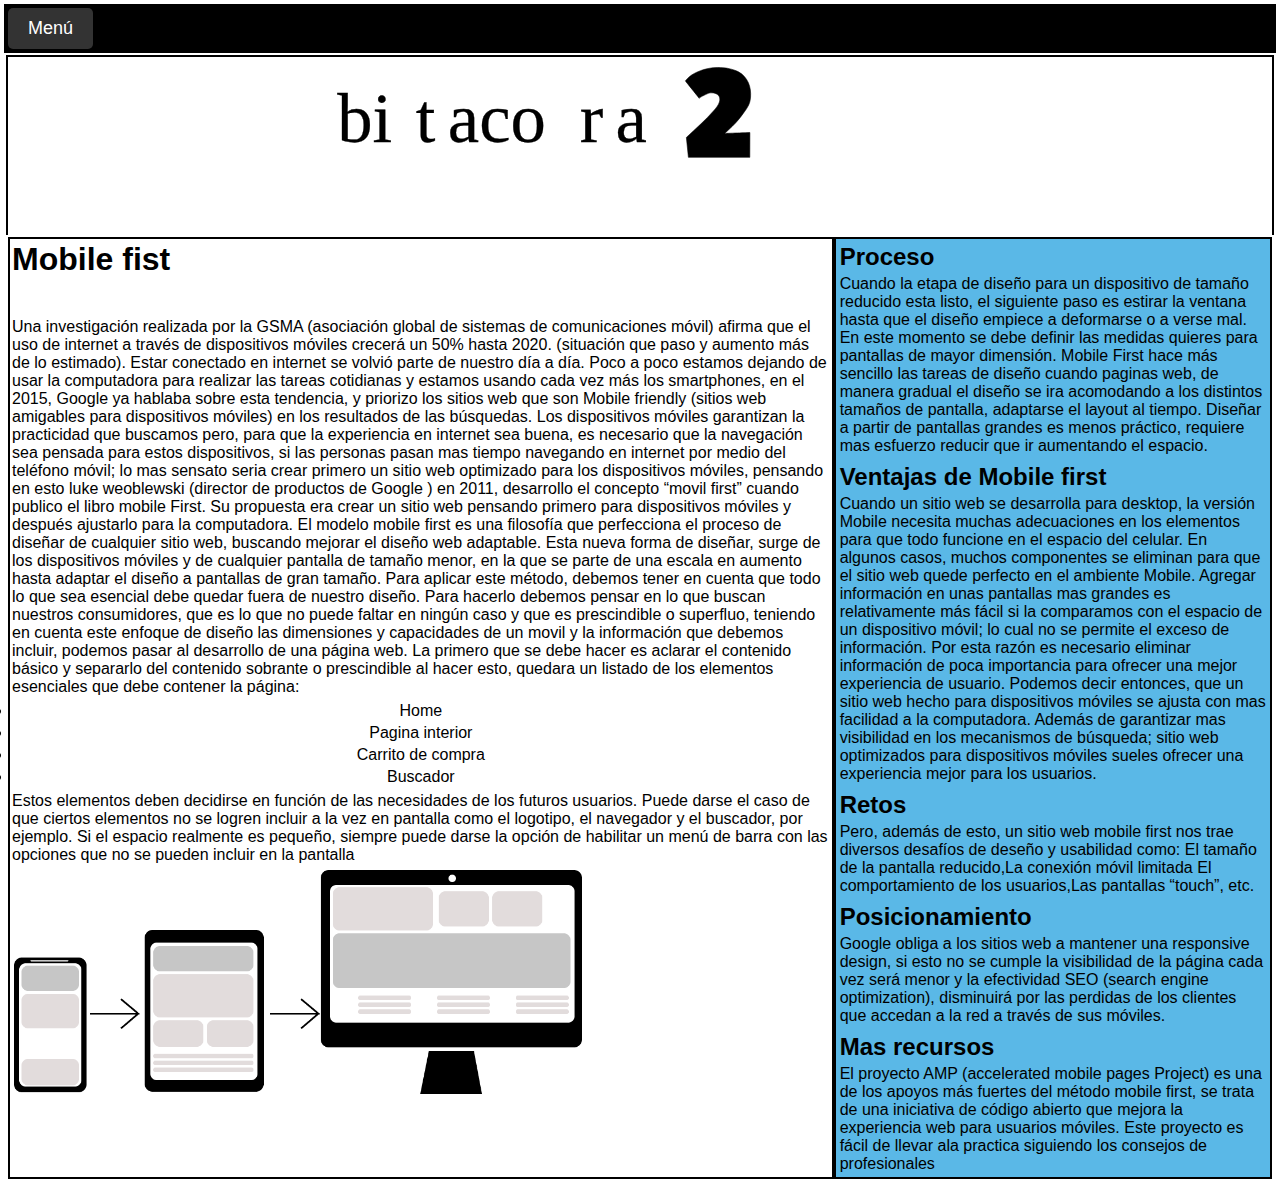
<file: first_movil.html>
<!DOCTYPE html>
<html lang="en">
<head>
    <meta charset="UTF-8">
    <meta name="viewport" content="width=device-width, initial-scale=1.0">
    <link rel="stylesheet" href="first_movil.css">
    <link rel="stylesheet" href="css_bit2.css">
    <link rel="stylesheet" href="menu_avansa/Untitled-1.css">
    <title>movil fist </title>
</head>
<body>

    <section id="menu_desplave">
        <div class="menu-container">
            <button id="menu-toggle" class="menu-toggle">Menú</button>
            <div id="menu" class="menu">
              <ul>
                <li><a href="index.html">Introducción al modelo flexbox </a></li>
                <li><a href="imagenes_responsivas.html">Imágenes responsivas </a></li>
                <li><a href="tipografia_responsiva.html">Tipografía responsiva </a></li>
                <li><a href="root.html">root</a></li>
                <li><a href="regla support.html">Regla support </a></li>
                <li><a href="grid.html">Grid </a></li>
                <li><a href="framework.html">Framework</a> </li>
                <li><a href="first_movil.html">First móvil </a></li>
                <li><a href="unidades_responsivas.html">unidades_responsivas</a></li>
              </ul>
            </div>
          </div>
        
          <script src="menu_avansa/script.js"></script>
    
    </section>







    <div class="grid-container1">
        <div class="grid-item itema">
            <section id="titulo">
            <img src="imagenes/SVG/tutulo.svg" alt="bit">
            </section></div>

          
            

        



    <div class="grid-container2">
        <div class="grid-item item1"><h1>Mobile fist </h1> <br> <br>
        <p>Una investigación realizada por la GSMA (asociación global de sistemas de comunicaciones móvil) 
            afirma que el uso de internet a través de dispositivos móviles crecerá un 50% hasta 2020.
             (situación que paso y aumento más de lo estimado).
            Estar conectado en internet se volvió parte de nuestro día a día. Poco a poco estamos dejando de usar la computadora para realizar las tareas cotidianas y estamos usando cada vez más los smartphones, en el 2015, Google ya hablaba sobre esta tendencia, y priorizo los sitios web que son Mobile friendly (sitios web amigables para dispositivos móviles) en los resultados de las búsquedas. 
            Los dispositivos móviles garantizan la practicidad que buscamos pero, para que la experiencia en internet sea buena, 
            es necesario que la navegación sea pensada para estos dispositivos, si las personas pasan mas tiempo navegando en internet por medio del teléfono móvil; lo mas sensato seria crear primero un sitio web optimizado para los dispositivos móviles, pensando en esto luke weoblewski (director de productos de Google ) en 2011, desarrollo el concepto “movil first” cuando publico el libro mobile First.
            Su propuesta era crear un sitio web pensando primero para dispositivos móviles y después ajustarlo para la computadora.
            El modelo mobile first es una filosofía que perfecciona el proceso de diseñar de cualquier sitio web, buscando mejorar 
            el diseño web adaptable. Esta nueva forma de diseñar, surge de los dispositivos móviles y de cualquier pantalla de tamaño menor,
             en la que se parte de una escala en aumento hasta adaptar el diseño a pantallas de gran tamaño.
            Para aplicar este método, debemos tener en cuenta que todo lo que sea esencial debe quedar fuera de 
            nuestro diseño. Para hacerlo
             debemos pensar en lo que buscan nuestros consumidores, que es lo que no puede faltar en ningún caso y que es prescindible o superfluo, teniendo en cuenta este enfoque de diseño las dimensiones y capacidades de un movil y la información que debemos incluir, podemos pasar al desarrollo de una página web.
            La primero que se debe hacer es aclarar el contenido básico y separarlo del contenido sobrante o prescindible al hacer esto, quedara un listado de los elementos esenciales que debe contener la página:
            </p>
        <ul>
            <li>Home</li>
            <li>Pagina interior </li>
            <li>Carrito de compra </li>
            <li>Buscador </li>
        </ul>
        <p>Estos elementos deben decidirse en función de las necesidades de los futuros usuarios.
            Puede darse el caso de que ciertos elementos no se logren incluir a la vez en pantalla como el logotipo, el navegador y el buscador, por ejemplo.
            Si el espacio realmente es pequeño, siempre puede darse la opción de habilitar un menú de barra con las opciones que no se pueden incluir en la pantalla   
            </p>


        <div><img src="imagenes/movil.png" alt="movil" style="width: 70%;"></div>

        </div>

         

        <div class="grid-item item2">
          <div> <h2>Proceso </h2>
           <p>Cuando la etapa de diseño para un dispositivo de tamaño reducido esta listo, el siguiente paso es estirar la ventana hasta que el diseño empiece a deformarse o a verse mal. 
            En este momento se debe definir las medidas quieres para pantallas de mayor dimensión.
            Mobile First hace más sencillo las tareas de diseño cuando paginas web, de manera gradual el diseño se ira acomodando a los distintos tamaños de pantalla, adaptarse el layout al tiempo.
            Diseñar a partir de pantallas grandes es menos práctico, requiere mas esfuerzo reducir que ir aumentando el espacio.
            </p></div>




          <div> <h2>Ventajas de Mobile first </h2>
          <p>Cuando un sitio web se desarrolla para desktop, la versión Mobile necesita muchas adecuaciones en los elementos para que todo funcione en el espacio del celular. En algunos casos, muchos componentes se eliminan para que el sitio web quede perfecto en el ambiente Mobile.
            Agregar información en unas pantallas mas grandes es relativamente más fácil si la comparamos con el espacio de un dispositivo móvil; lo cual no se permite el exceso de información. Por esta razón es necesario eliminar información de poca importancia para ofrecer una mejor experiencia de usuario.
            Podemos decir entonces, que un sitio web hecho para dispositivos móviles se ajusta con mas facilidad a la computadora. Además de garantizar mas visibilidad en los mecanismos de búsqueda; sitio web optimizados para dispositivos móviles sueles ofrecer una experiencia mejor para los usuarios.
            </p></div>




          <div><h2>Retos </h2>
          <p>Pero, además de esto, un sitio web mobile first nos trae diversos desafíos de deseño y usabilidad como: El tamaño de la pantalla reducido,La conexión móvil limitada 
             El comportamiento de los usuarios,Las pantallas “touch”, etc.
            </p></div>

          <div><h2>Posicionamiento </h2>
           <p>Google obliga a los sitios web a mantener una responsive design, si esto no se cumple la visibilidad de la
             página cada vez será menor y la efectividad SEO (search engine optimization), 
            disminuirá por las perdidas de los clientes que accedan a la red a través de sus móviles. </p></div>

            <div><h2>Mas recursos </h2>
            <p>El proyecto AMP (accelerated mobile pages Project) es una de los apoyos más fuertes del método mobile first, 
                se trata de una iniciativa de código abierto que mejora la experiencia web para usuarios móviles. Este proyecto es 
                fácil de llevar ala practica siguiendo los consejos de profesionales </p></div>






        </div>
      

        </div>
    </div>
    </div>




</body>
</html>
</file>
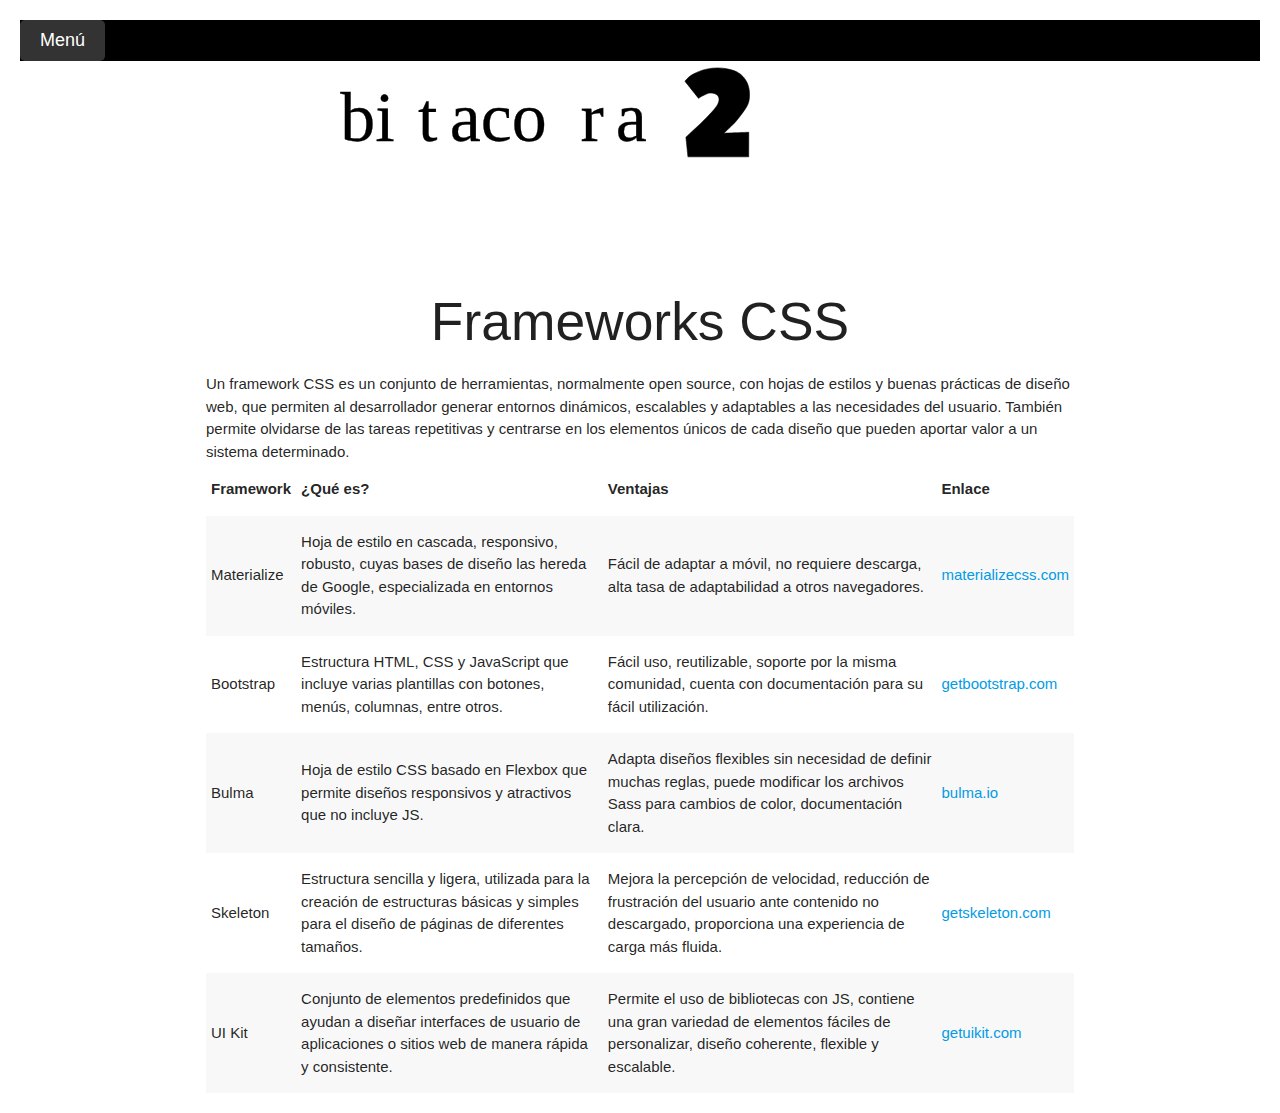
<file: framework.html>
<!DOCTYPE html>
<html lang="es">
<head>
    <meta charset="UTF-8">
    <meta name="viewport" content="width=device-width, initial-scale=1.0">
    <title>Frameworks CSS</title>
    <link href="https://cdnjs.cloudflare.com/ajax/libs/materialize/1.0.0/css/materialize.min.css" rel="stylesheet">
    <link rel="stylesheet" href="menu_avansa/Untitled-1.css">

    <style>
        body {
            padding: 20px;
        }
        h2 {
            text-align: center;
        }
        .tabla-frameworks {
            margin-top: 30px;
        }
        #titulo {
            text-align: center;
            margin-bottom: 30px;
        }
        #titulo img {
            width: 80%; 
            max-width: 600px; 
            height: auto;
        }

    </style>
</head>
<body>

    <section id="menu_desplave">
        <div class="menu-container">
            <button id="menu-toggle" class="menu-toggle">Menú</button>
            <div id="menu" class="menu">
              <ul>
                <li><a href="index.html">Introducción al modelo flexbox </a></li>
                <li><a href="imagenes_responsivas.html">Imágenes responsivas </a></li>
                <li><a href="tipografia_responsiva.html">Tipografía responsiva </a></li>
                <li><a href="root.html">root</a></li>
                <li><a href="regla support.html">Regla support </a></li>
                <li><a href="grid.html">Grid </a></li>
                <li><a href="framework.html">Framework</a> </li>
                <li><a href="first_movil.html">First móvil </a></li>
                <li><a href="unidades_responsivas.html">unidades_responsivas</a></li>
              </ul>
            </div>
          </div>
        
          <script src="menu_avansa/script.js"></script>
    
    </section>
    
    




    <section id="titulo">
        <img src="imagenes/SVG/tutulo.svg" alt="bit">
    </section>

   

    <!-- Encabezado de la página -->
    <div class="container">
        <h2>Frameworks CSS</h2>
        <p>Un <strong>framework CSS</strong> es un conjunto de herramientas, normalmente open source, con hojas de estilos y buenas prácticas de diseño web, que permiten al desarrollador generar entornos dinámicos, escalables y adaptables a las necesidades del usuario. También permite olvidarse de las tareas repetitivas y centrarse en los elementos únicos de cada diseño que pueden aportar valor a un sistema determinado.</p>

        <!-- Tabla con los diferentes frameworks -->
        <table class="highlight striped responsive-table">
            <thead>
                <tr>
                    <th>Framework</th>
                    <th>¿Qué es?</th>
                    <th>Ventajas</th>
                    <th>Enlace</th>
                </tr>
            </thead>
            <tbody>
                <tr>
                    <td>Materialize</td>
                    <td>Hoja de estilo en cascada, responsivo, robusto, cuyas bases de diseño las hereda de Google, especializada en entornos móviles.</td>
                    <td>Fácil de adaptar a móvil, no requiere descarga, alta tasa de adaptabilidad a otros navegadores.</td>
                    <td><a href="https://materializecss.com/" target="_blank">materializecss.com</a></td>
                </tr>
                <tr>
                    <td>Bootstrap</td>
                    <td>Estructura HTML, CSS y JavaScript que incluye varias plantillas con botones, menús, columnas, entre otros.</td>
                    <td>Fácil uso, reutilizable, soporte por la misma comunidad, cuenta con documentación para su fácil utilización.</td>
                    <td><a href="https://getbootstrap.com/" target="_blank">getbootstrap.com</a></td>
                </tr>
                <tr>
                    <td>Bulma</td>
                    <td>Hoja de estilo CSS basado en Flexbox que permite diseños responsivos y atractivos que no incluye JS.</td>
                    <td>Adapta diseños flexibles sin necesidad de definir muchas reglas, puede modificar los archivos Sass para cambios de color, documentación clara.</td>
                    <td><a href="https://bulma.io/" target="_blank">bulma.io</a></td>
                </tr>
                <tr>
                    <td>Skeleton</td>
                    <td>Estructura sencilla y ligera, utilizada para la creación de estructuras básicas y simples para el diseño de páginas de diferentes tamaños.</td>
                    <td>Mejora la percepción de velocidad, reducción de frustración del usuario ante contenido no descargado, proporciona una experiencia de carga más fluida.</td>
                    <td><a href="http://getskeleton.com/" target="_blank">getskeleton.com</a></td>
                </tr>
                <tr>
                    <td>UI Kit</td>
                    <td>Conjunto de elementos predefinidos que ayudan a diseñar interfaces de usuario de aplicaciones o sitios web de manera rápida y consistente.</td>
                    <td>Permite el uso de bibliotecas con JS, contiene una gran variedad de elementos fáciles de personalizar, diseño coherente, flexible y escalable.</td>
                    <td><a href="https://getuikit.com/docs/migration" target="_blank">getuikit.com</a></td>
                </tr>
            </tbody>
        </table>
    </div>

    <!-- Scripts de Materialize -->
    <script src="https://cdnjs.cloudflare.com/ajax/libs/jquery/3.6.0/jquery.min.js"></script>
    <script src="https://cdnjs.cloudflare.com/ajax/libs/materialize/1.0.0/js/materialize.min.js"></script>

    <script>
        // Inicialización del menú desplegable de Materialize
        document.addEventListener('DOMContentLoaded', function() {
            var elems = document.querySelectorAll('.collapsible');
            var instances = M.Collapsible.init(elems, {
                accordion: true // Hace que solo un panel se pueda abrir a la vez
            });
        });
    </script>

</body>
</html>
</file>
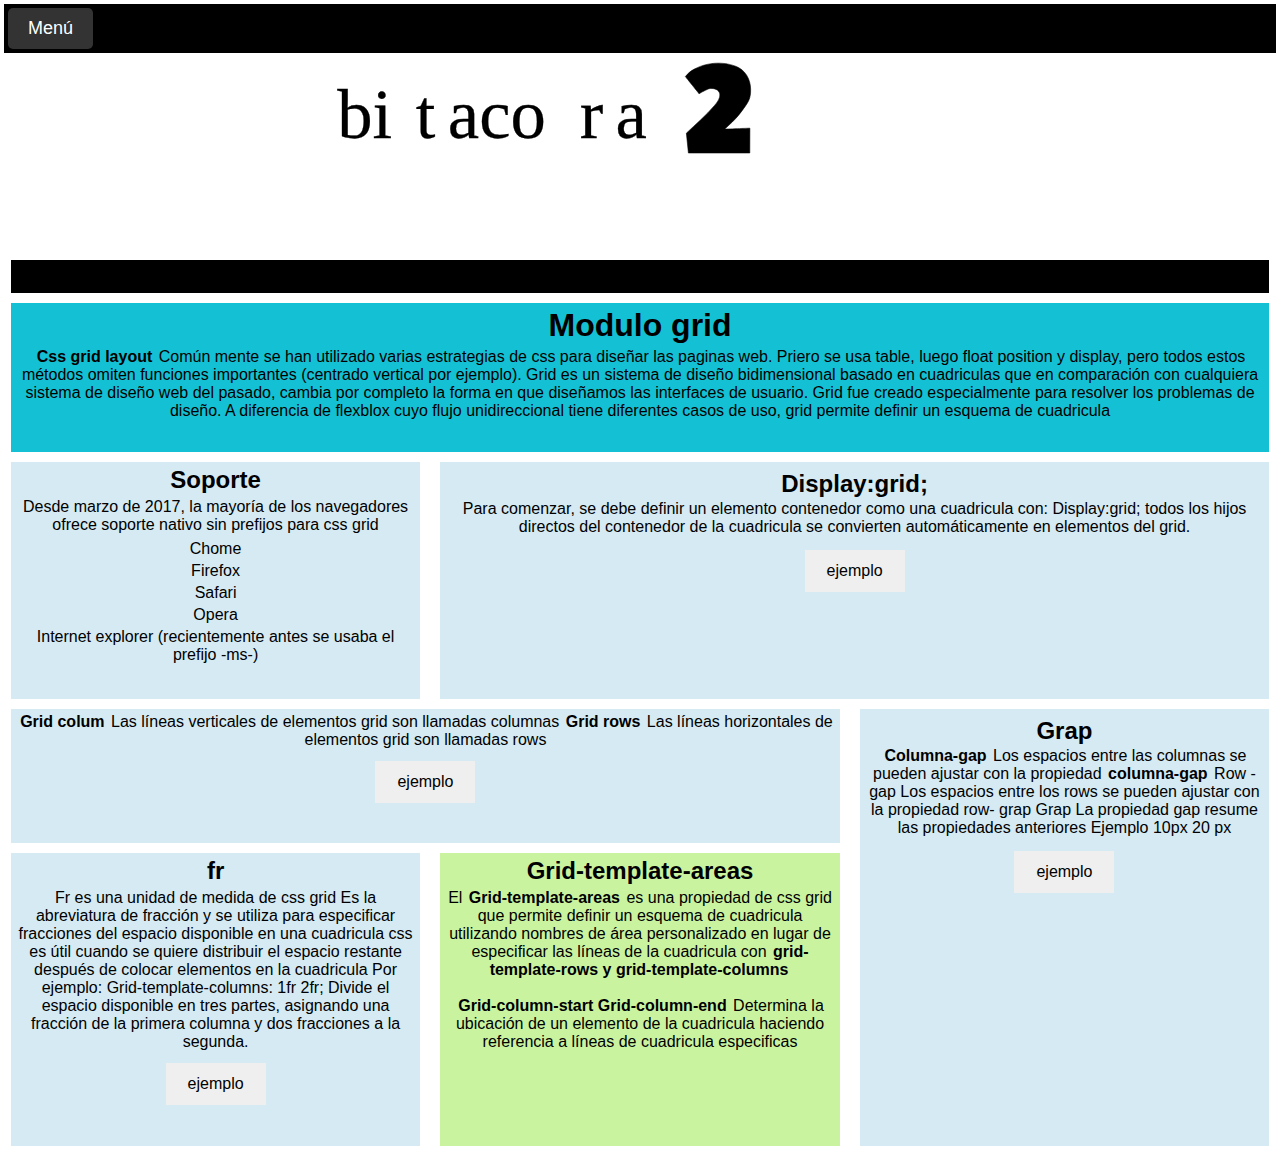
<file: grid.html>
<!DOCTYPE html>
<html lang="en">
<head>
    <meta charset="UTF-8">
    <meta name="viewport" content="width=device-width, initial-scale=1.0">
    <link rel="stylesheet" href="estile2.css">
    <link rel="stylesheet" href="css_bit2.css">
    <link rel="stylesheet" href="menu_avansa/Untitled-1.css">
    <link rel="stylesheet" href="imagenes_grid.css">
    <title>grid</title>
</head>
<body>

    <section id="menu_desplave">
        <div class="menu-container">
            <button id="menu-toggle" class="menu-toggle">Menú</button>
            <div id="menu" class="menu">
                <ul>
                    <li><a href="index.html">Introducción al modelo flexbox </a></li>
                    <li><a href="imagenes_responsivas.html">Imágenes responsivas </a></li>
                    <li><a href="tipografia_responsiva.html">Tipografía responsiva </a></li>
                    <li><a href="root.html">root</a></li>
                    <li><a href="regla support.html">Regla support </a></li>
                    <li><a href="grid.html">Grid </a></li>
                    <li><a href="framework.html">Framework</a> </li>
                    <li><a href="first_movil.html">First móvil </a></li>
                    <li><a href="unidades_responsivas.html">unidades_responsivas</a></li>
                </ul>
            </div>
        </div>

        <script src="menu_avansa/script.js"></script>
    </section>

    <section id="titulo">
        <img src="imagenes/SVG/tutulo.svg" alt="bit">
    </section>

    <div class="grid-container">
        <div class="grid-item item1"></div>
        <div class="grid-item item2">
            <h1>Modulo grid </h1>
            <p><b>Css grid layout </b> Común mente se han utilizado varias estrategias de css para diseñar las paginas web. Priero se usa table, luego float position y display, pero todos estos métodos omiten funciones importantes (centrado vertical por ejemplo). Grid es un sistema de diseño bidimensional basado en cuadriculas que en comparación con cualquiera sistema de diseño web del pasado, cambia por completo la forma en que diseñamos las interfaces de usuario. Grid fue creado especialmente para resolver los problemas de diseño. A diferencia de flexblox cuyo flujo unidireccional tiene diferentes casos de uso, grid permite definir un esquema de cuadricula</p>
        </div>
        <div class="grid-item item3"> <h2>Soporte</h2>
            <p>Desde marzo de 2017, la mayoría de los navegadores ofrece soporte nativo sin prefijos para css grid</p>
            <ul>
                <ol>Chome </ol>
                <ol>Firefox </ol>
                <ol>Safari</ol>
                <ol>Opera </ol>
                <ol>Internet explorer (recientemente antes se usaba el prefijo -ms-)</ol>
            </ul>
        </div>
        <div class="grid-item item4"><p> <h2>Display:grid;</h2>
            Para comenzar, se debe definir un elemento contenedor como una cuadricula con:
            Display:grid; todos los hijos directos del contenedor de la cuadricula se convierten automáticamente en elementos del grid.</p>
            <button class="btn" id="btn1">ejemplo</button>
            <div class="image-container" id="image-container1">
                <img src="imagenes/1x/grid_item.png" alt="imagen 1">
            </div>
        </div>
        <div class="grid-item item5"><p> <b>Grid colum </b>
            Las líneas verticales de elementos grid son llamadas columnas 
            <b>Grid rows</b>
            Las líneas horizontales de elementos grid son llamadas rows
            </p>
            <button class="btn" id="btn2">ejemplo</button>
            <div class="image-container" id="image-container2">
                <img src="imagenes/1x/columna-8.png" alt="imagen 2">
            </div>
        </div>
        <div class="grid-item item6"><p> <h2>Grap</h2>
            <b>Columna-gap</b>
            Los espacios entre las columnas se pueden ajustar con la propiedad <b>columna-gap </b> 
            Row -gap 
            Los espacios entre los rows se pueden ajustar con la propiedad row- grap
            Grap 
            La propiedad gap resume las propiedades anteriores  
            Ejemplo 10px 20 px
            </p>
            <button class="btn" id="btn3">ejemplo</button>
            <div class="image-container" id="image-container3">
                <img src="imagenes/1x/gap-8.png" alt="Imagen 3">
            </div>
        </div>
        <div class="grid-item item7"> <h2>fr</h2>
            <p>Fr es una unidad de medida de css grid 
            Es la abreviatura de fracción y se utiliza para especificar fracciones del espacio disponible en una cuadricula css es útil cuando se quiere distribuir el espacio restante después de colocar elementos en la cuadricula 
            Por ejemplo:
            Grid-template-columns: 1fr 2fr;
            Divide el espacio disponible en tres partes, asignando una fracción de la primera columna y dos fracciones a la segunda.</p>
            <button class="btn" id="btn4">ejemplo</button>
            <div class="image-container" id="image-container4">
                <img src="imagenes/1x/fr-8.png" alt="Imagen 4">
            </div>
        </div>
        <div class="grid-item item8"><h2>Grid-template-areas</h2> 
            <p>El <b>Grid-template-areas</b> es una propiedad de css grid que permite definir un esquema de cuadricula utilizando nombres de área personalizado en lugar de especificar las líneas de la cuadricula con <b>grid-template-rows y grid-template-columns</b> <br><br>
            <b>Grid-column-start
            Grid-column-end</b> 
            Determina la ubicación de un elemento de la cuadricula haciendo referencia a líneas de cuadricula especificas   </p> 
        </div>
    </div>

    <script>
        // Función para mostrar una imagen
        function showImage(imageId) {
            // Ocultar todas las imágenes
            const allContainers = document.querySelectorAll('.image-container');
            allContainers.forEach(container => container.style.display = 'none');
            
            // Mostrar la imagen seleccionada
            const selectedContainer = document.getElementById(imageId);
            selectedContainer.style.display = 'flex';
        }

        // Función para ocultar una imagen cuando se hace clic fuera de ella
        function hideImage(event, imageId) {
            if (event.target === document.getElementById(imageId)) {
                document.getElementById(imageId).style.display = 'none';
            }
        }

        // Asignar los eventos de clic a los botones
        document.getElementById('btn1').addEventListener('click', function() {
            showImage('image-container1');
        });
        document.getElementById('btn2').addEventListener('click', function() {
            showImage('image-container2');
        });
        document.getElementById('btn3').addEventListener('click', function() {
            showImage('image-container3');
        });
        document.getElementById('btn4').addEventListener('click', function() {
            showImage('image-container4');
        });

       
        document.querySelectorAll('.image-container').forEach(container => {
            container.addEventListener('click', function(event) {
                hideImage(event, container.id);
            });
        });
    </script>
</body>
</html>
</file>
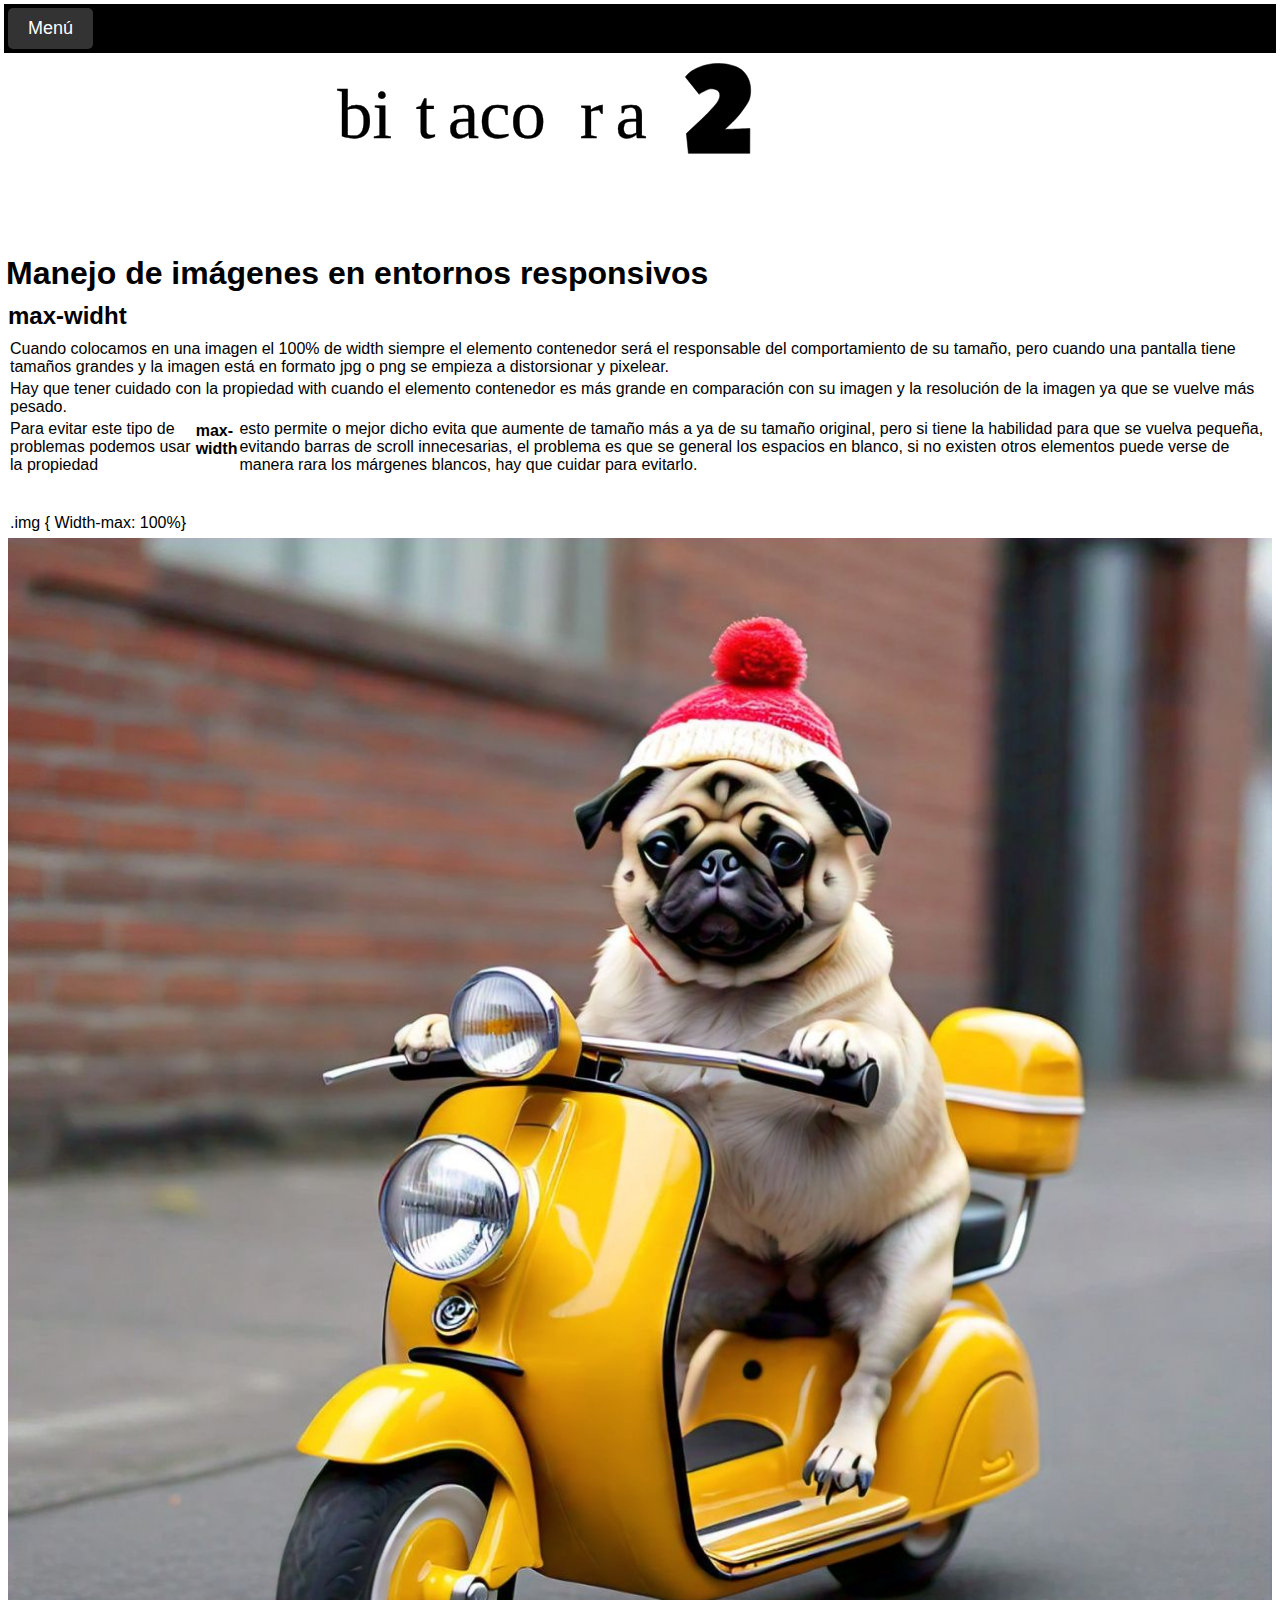
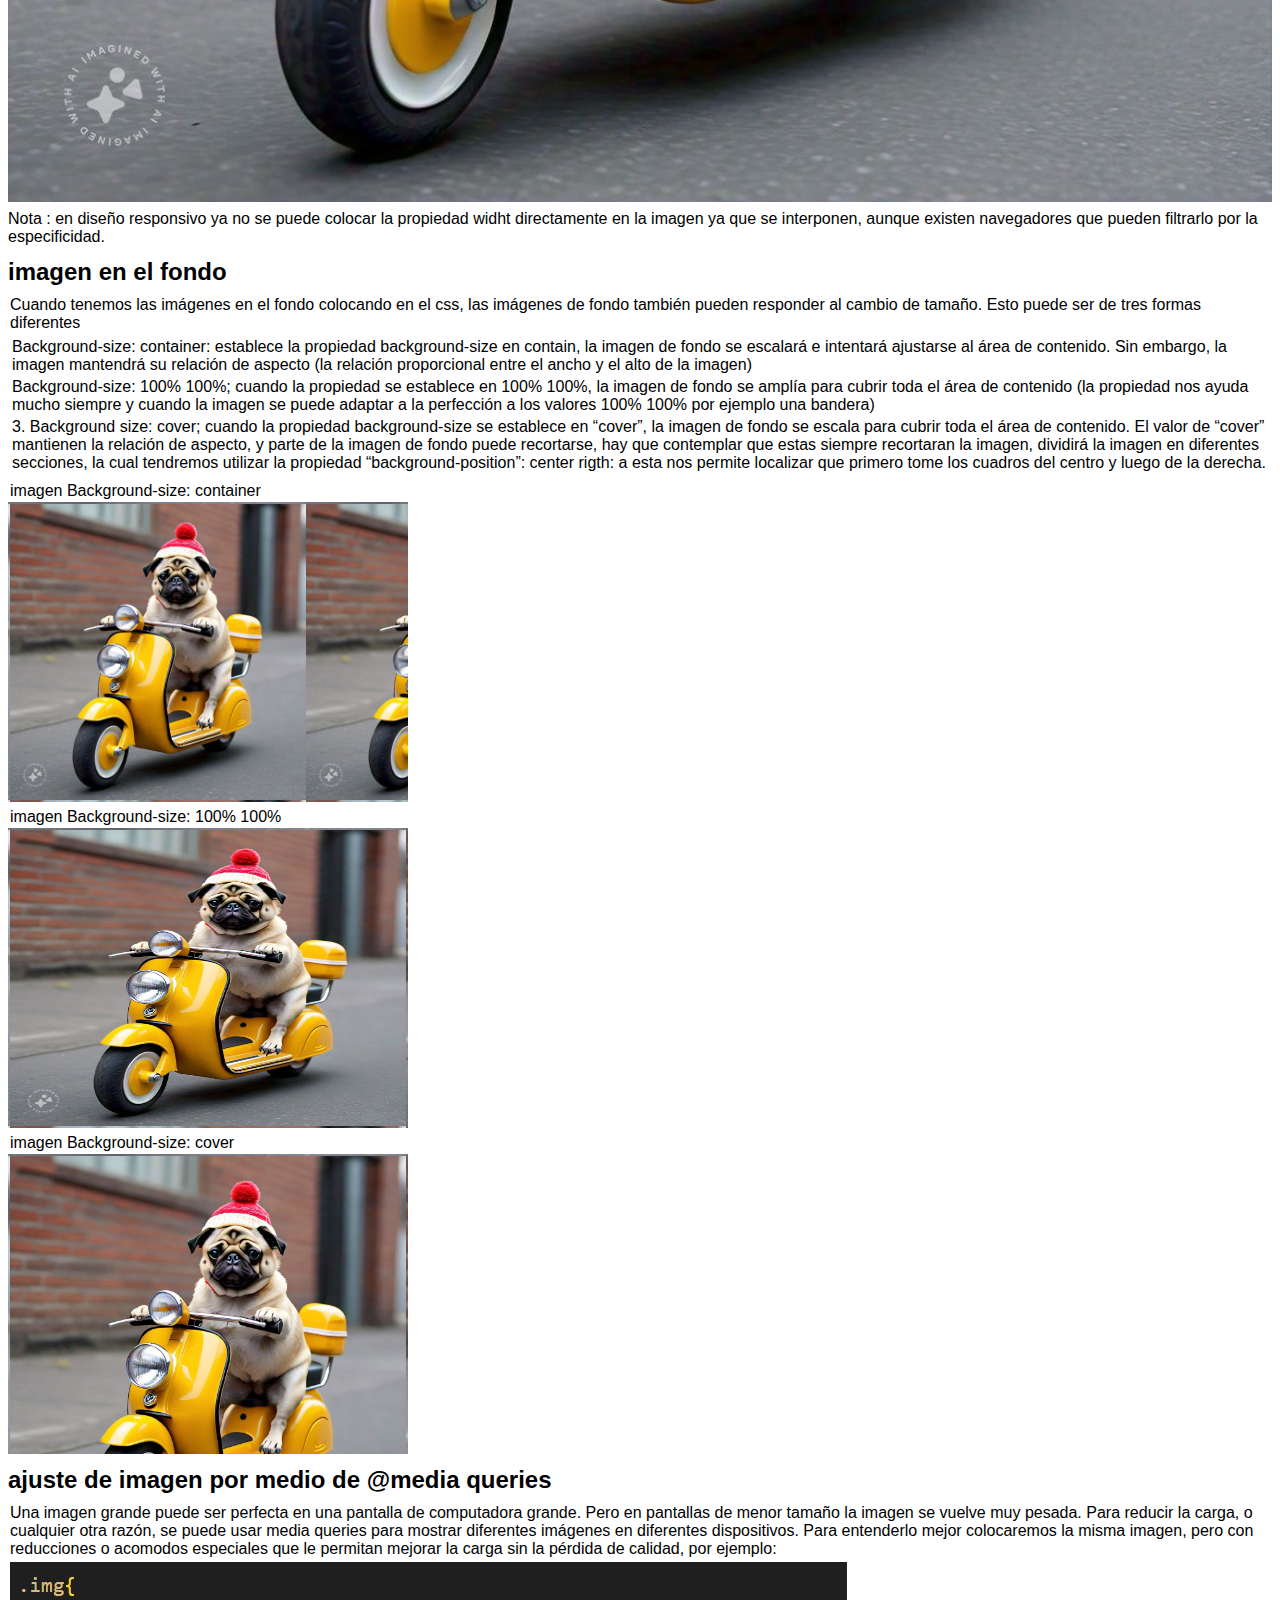
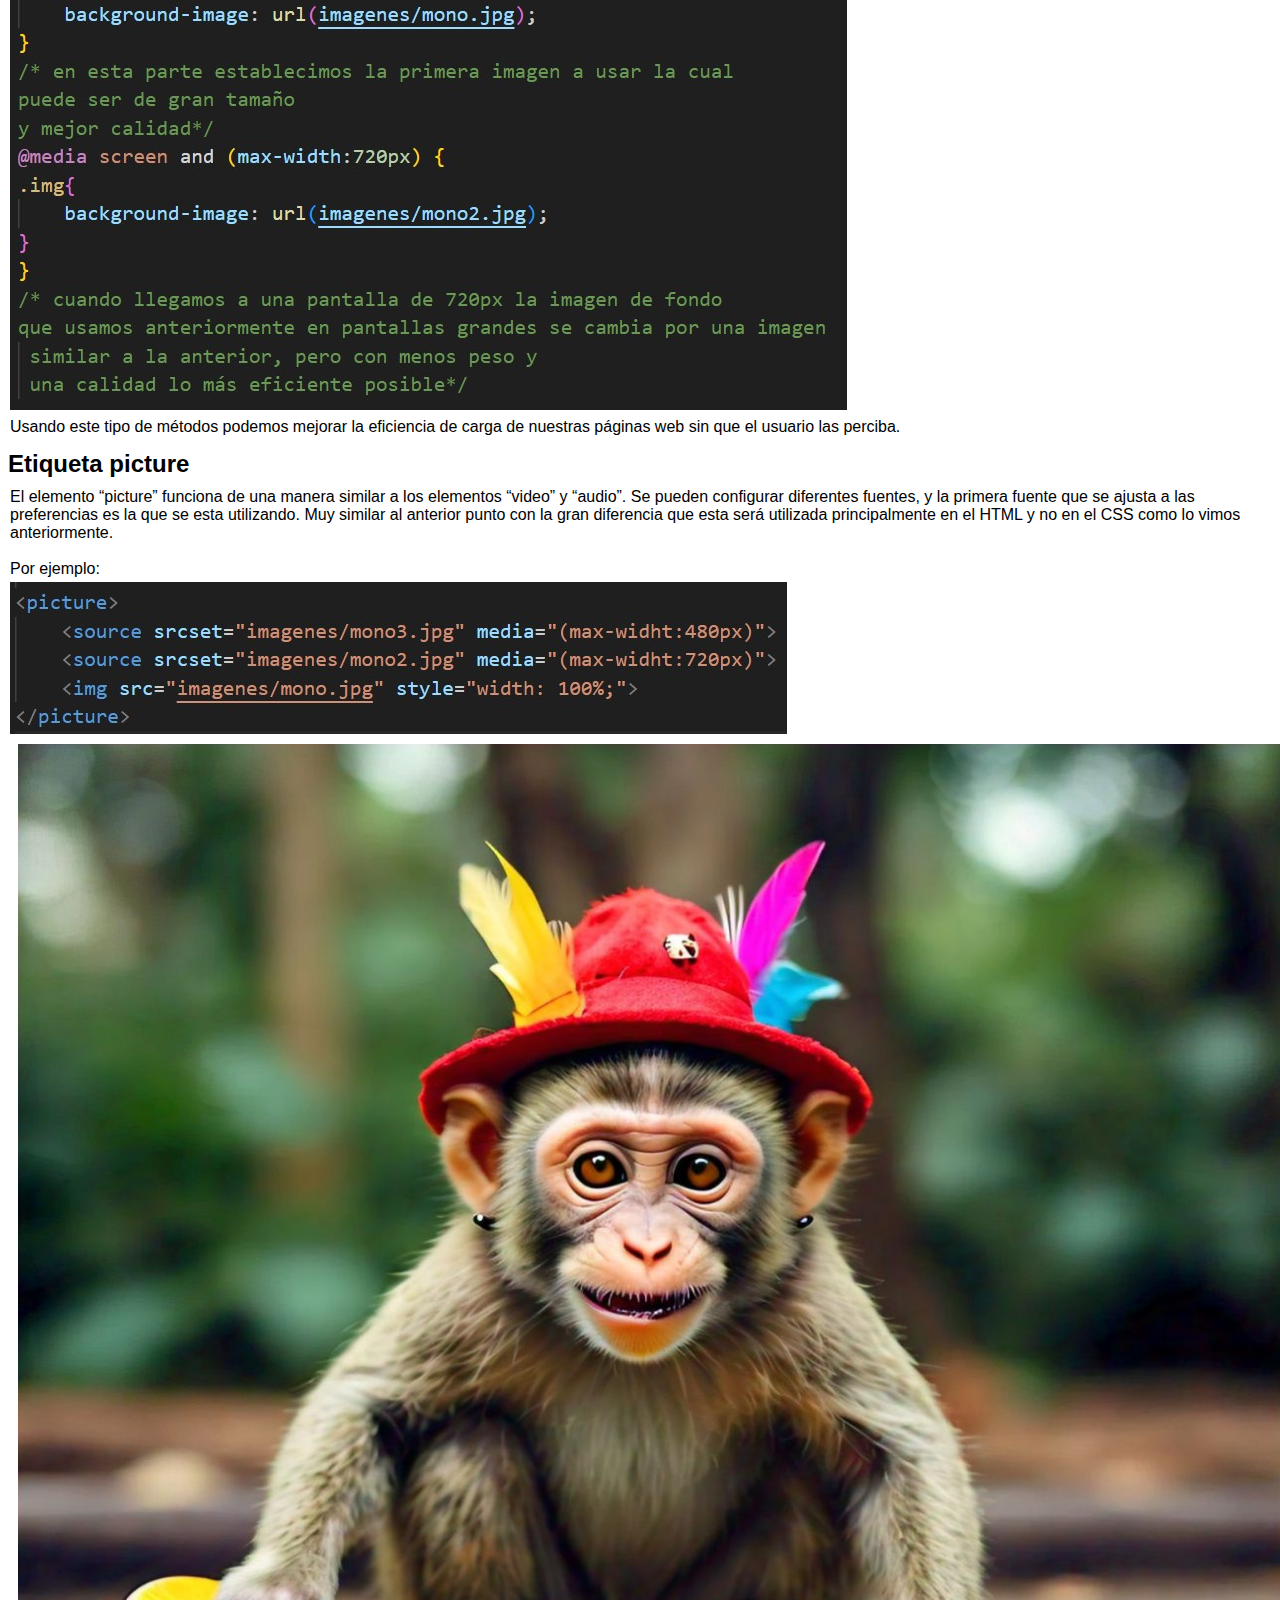
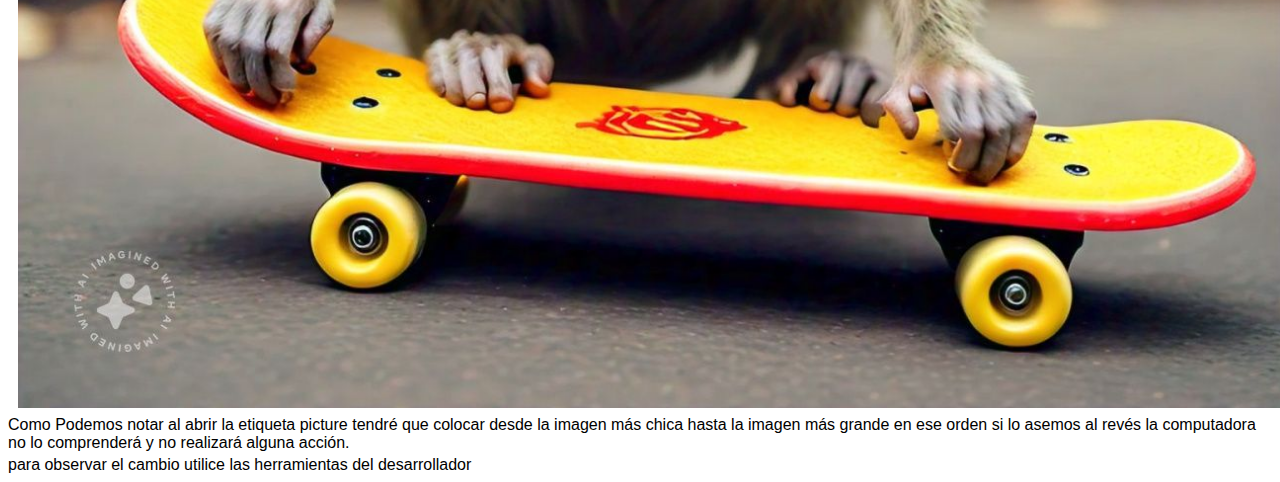
<file: imagenes_responsivas.html>
<!DOCTYPE html>
<html lang="en">
<head>
    <meta charset="UTF-8">
    <meta name="viewport" content="width=device-width, initial-scale=1.0">
    <link rel="stylesheet" href="css_bit2.css">
    <link rel="stylesheet" href="menu_avansa/Untitled-1.css">
    <link rel="stylesheet" href="imagenes_responsivas.css">
    <title>imagenes responsable</title>
</head>
<body>
    
 
    <section id="menu_desplave">
        <div class="menu-container">
            <button id="menu-toggle" class="menu-toggle">Menú</button>
            <div id="menu" class="menu">
              <ul>
                <li><a href="index.html">Introducción al modelo flexbox </a></li>
                <li><a href="imagenes_responsivas.html">Imágenes responsivas </a></li>
                <li><a href="tipografia_responsiva.html">Tipografía responsiva </a></li>
                <li><a href="root.html">root</a></li>
                <li><a href="regla support.html">Regla support </a></li>
                <li><a href="grid.html">Grid </a></li>
                <li><a href="framework.html">Framework</a> </li>
                <li><a href="first_movil.html">First móvil </a></li>
                <li><a href="unidades_responsivas.html">unidades_responsivas</a></li>
              </ul>
            </div>
          </div>
        
          <script src="menu_avansa/script.js"></script>
    
    </section>
    
    



    <section id="titulo">
    <img src="imagenes/SVG/tutulo.svg" alt="bit">
    </section>
    
       
   


 <h1>Manejo de imágenes en entornos responsivos</h1> 

<section>
    <p><h2>max-widht</h2></p>
    <div>
    <p>Cuando colocamos en una imagen el 100% de width siempre 
        el elemento contenedor será el responsable del comportamiento 
        de su tamaño, pero cuando una pantalla tiene tamaños grandes y 
        la imagen está en formato jpg o 
        png se empieza a distorsionar y pixelear. </p>
    <p>Hay que tener cuidado con la propiedad with cuando el 
        elemento contenedor es más grande en comparación con su imagen y la resolución de la
         imagen ya que se vuelve más pesado.</p>
    <p>Para evitar este tipo de problemas podemos usar la propiedad
        <b> max-width</b> esto permite o mejor dicho evita que aumente de tamaño
          más a ya de su tamaño original, pero si tiene la habilidad para
           que se vuelva pequeña, evitando barras de scroll innecesarias, el problema es que se general los espacios en blanco,
            si no existen otros elementos puede verse de manera rara los
         márgenes blancos, hay que cuidar para evitarlo.</p> <br><br>


    
    <p>.img { Width-max: 100%}</p>
    </div>
    <img src="imagenes/perro_pug_a.jpg" alt="pug" style="max-width: 100%;">
    <p>Nota : en diseño responsivo ya no se puede colocar la propiedad widht directamente en la imagen ya que se interponen, aunque existen navegadores que pueden
         filtrarlo por la especificidad.</p>
</section>

<section>
    <p><h2>imagen en el fondo</h2></p>
    <div>
        <p>Cuando tenemos las imágenes en el fondo colocando en el css,
             las imágenes de fondo también pueden responder al cambio de tamaño.
             Esto puede ser de tres formas diferentes </p>
        <ul>
            <ol>Background-size: container: establece la propiedad background-size en contain, la imagen de fondo se escalará e intentará ajustarse al área de contenido.
                 Sin embargo, la imagen mantendrá su relación de aspecto 
                 (la relación proporcional entre el ancho y el alto de la imagen)</ol>
            <ol>Background-size: 100% 100%; cuando la propiedad se establece
                 en 100% 100%, la imagen de fondo se amplía para cubrir toda el área de contenido (la propiedad nos ayuda mucho siempre y cuando la imagen se puede adaptar a la perfección a los valores 100% 100%
                 por ejemplo una bandera) </ol>
            <ol>3.	Background size: cover; cuando la propiedad background-size
                 se establece en “cover”, la imagen de fondo se escala para cubrir
                  toda el área de contenido. El valor de “cover” mantienen la relación de aspecto, y parte de la imagen de fondo puede recortarse, hay que contemplar que estas siempre recortaran la imagen, dividirá la imagen en diferentes secciones, la cual tendremos utilizar la propiedad “background-position”: center rigth: a esta nos permite localizar que primero tome los cuadros del centro 
                y luego de la derecha.</ol>
        </ul>
    </div>

  <div>
    <p>imagen Background-size: container</p>
    <div class="foto"></div>
  </div>
  <div>
    <p>imagen Background-size: 100% 100%</p>
   <div class="foto2 foto"></div>
  </div>
  <div>
    <p>imagen Background-size: cover</p>
 <div class="foto3 foto"></div>
  </div>
</section>

<section>
    <p><h2>ajuste de imagen por medio de @media queries</h2></p>
    <div>
        <p>Una imagen grande puede ser perfecta en una pantalla de 
            computadora grande. Pero en pantallas de menor tamaño la 
            imagen se vuelve muy pesada. Para reducir la carga, o cualquier 
            otra razón, se puede usar media queries para mostrar diferentes
             imágenes en diferentes dispositivos. Para entenderlo mejor colocaremos la misma imagen, pero con
              reducciones o acomodos especiales que le permitan mejorar la 
              carga sin
             la pérdida de calidad, por ejemplo:</p>
    <img src="imagenes/monoejem.jpg" alt="mono">
    <p>Usando este tipo de métodos podemos mejorar la eficiencia 
        de carga de nuestras páginas web sin que 
        el usuario las perciba.</p>
    </div>
</section>

<section>
    <p><h2>Etiqueta picture </h2></p>
    <div>
        <p>El elemento “picture” funciona de una manera similar a
             los elementos “video” y “audio”. Se pueden configurar diferentes
              fuentes, y la primera fuente que se ajusta a las preferencias es
               la que se esta utilizando. Muy similar al anterior punto con la
                gran diferencia que esta será utilizada principalmente en el HTML
             y no en el CSS como lo vimos anteriormente. <br><br>Por ejemplo:</p>
             <img src="imagenes/monos.jpg" alt="monos">

    </div>


    <picture>
      <source srcset="imagenes/mono3.jpg" media="(max-width:480px)">
      <source srcset="imagenes/mono2.jpg" media="(max-width:720px)">
      <img src="imagenes/mono.jpg" style="width: 100%;"> 
  </picture>

<p>Como Podemos notar al abrir la 
    etiqueta picture tendré que colocar desde la
     imagen más chica hasta la imagen más grande en ese orden 
     si lo asemos al revés la computadora no lo comprenderá y no 
     realizará alguna acción.</p>
<p>para observar el cambio utilice las herramientas del desarrollador</p>


</section>






    
</body>
</html>
</file>
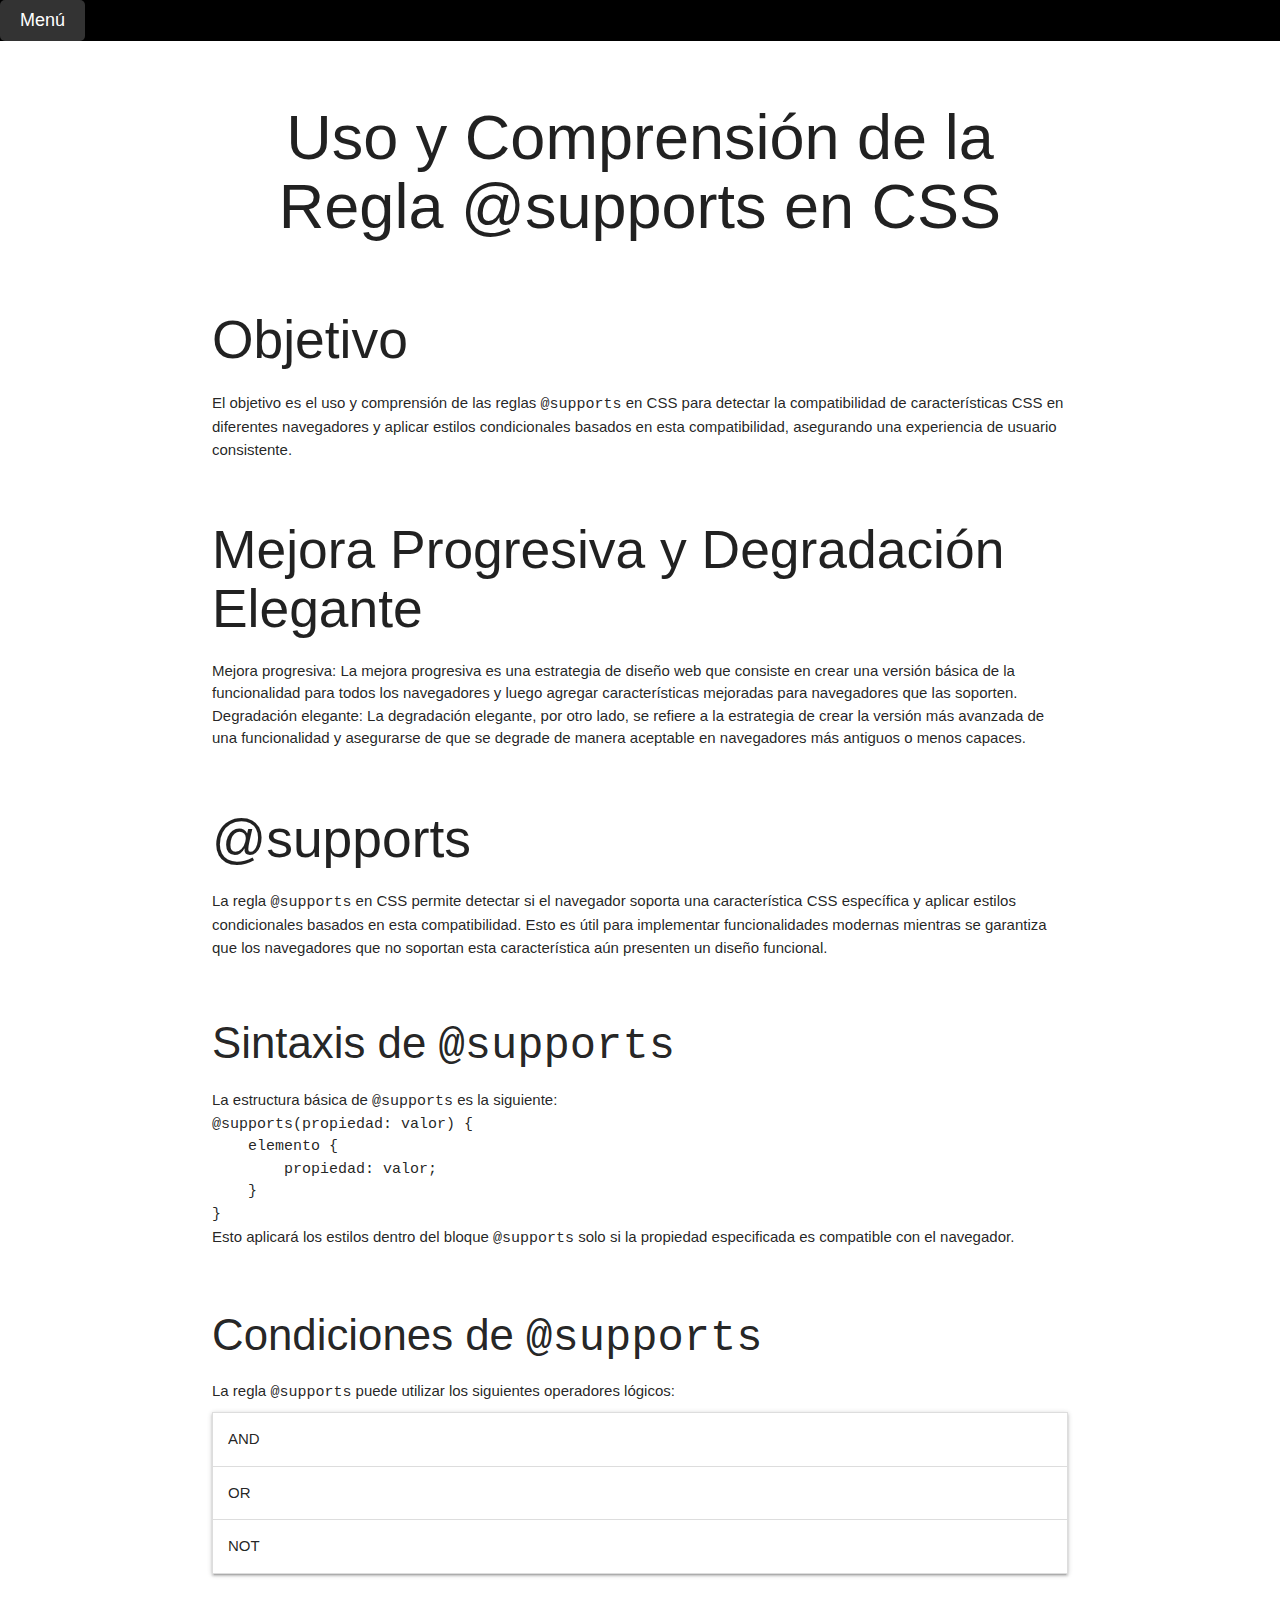
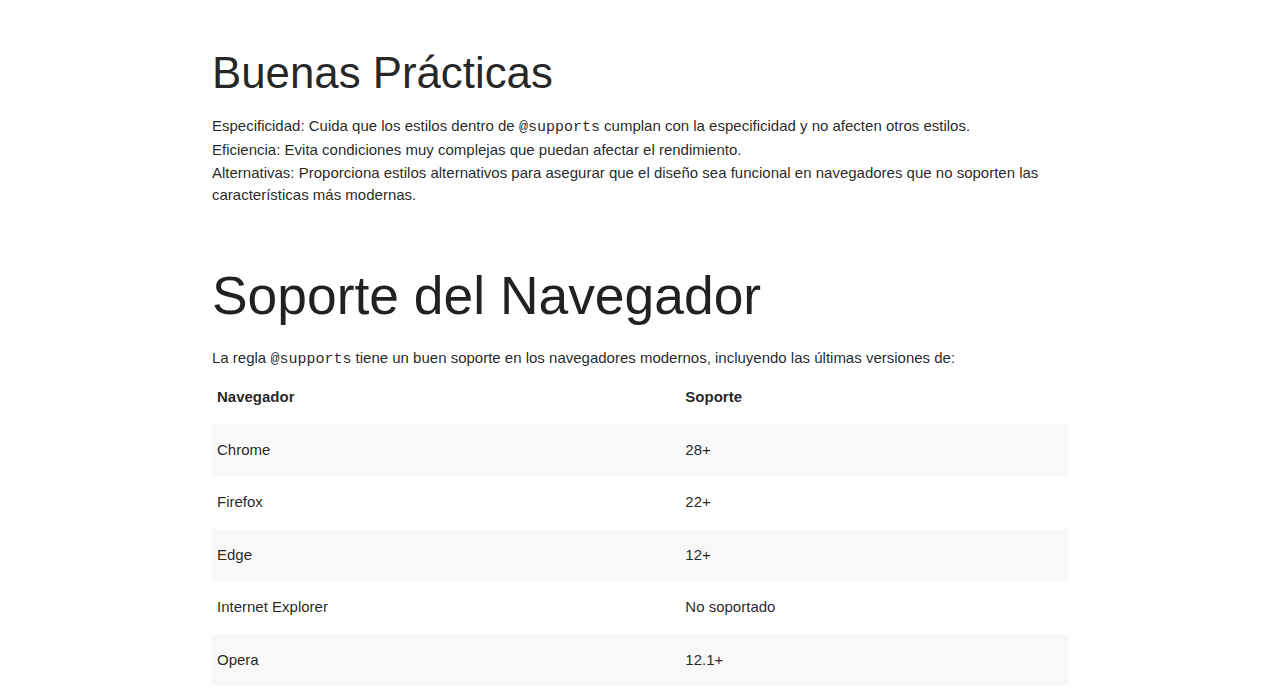
<file: regla support.html>
<!DOCTYPE html>
<html lang="es">
<head>
    <meta charset="UTF-8">
    <meta name="viewport" content="width=device-width, initial-scale=1.0">
    <title>Uso de @supports en CSS</title>
    <!-- Enlace a la hoja de estilos de Materialize -->
    <link href="https://cdnjs.cloudflare.com/ajax/libs/materialize/1.0.0/css/materialize.min.css" rel="stylesheet">
    <link rel="stylesheet" href="menu_avansa/Untitled-1.css">

    <!-- Estilos adicionales -->
    <style>
        .section-title {
            margin-top: 30px;
        }
        .content-container {
            max-width: 900px;
            margin: 0 auto;
            padding: 20px;
        }
    </style>
</head>
<body>
<section id="menu_desplave">
    <div class="menu-container">
        <button id="menu-toggle" class="menu-toggle">Menú</button>
        <div id="menu" class="menu">
          <ul>
            <li><a href="index.html">Introducción al modelo flexbox </a></li>
            <li><a href="imagenes_responsivas.html">Imágenes responsivas </a></li>
            <li><a href="tipografia_responsiva.html">Tipografía responsiva </a></li>
            <li><a href="root.html">root</a></li>
            <li><a href="regla support.html">Regla support </a></li>
            <li><a href="grid.html">Grid </a></li>
            <li><a href="framework.html">Framework</a> </li>
            <li><a href="first_movil.html">First móvil </a></li>
            <li><a href="unidades_responsivas.html">unidades_responsivas</a></li>
          </ul>
        </div>
      </div>
    
      <script src="menu_avansa/script.js"></script>

</section>










    <!-- Contenedor principal -->
    <div class="container content-container">
        <h1 class="center-align">Uso y Comprensión de la Regla @supports en CSS</h1>

        <div class="section">
            <h2 class="section-title">Objetivo</h2>
            <p>El objetivo es el uso y comprensión de las reglas <code>@supports</code> en CSS para detectar la compatibilidad de características CSS en diferentes navegadores y aplicar estilos condicionales basados en esta compatibilidad, asegurando una experiencia de usuario consistente.</p>
        </div>

        <div class="section">
            <h2 class="section-title">Mejora Progresiva y Degradación Elegante</h2>
            <p><strong>Mejora progresiva:</strong> La mejora progresiva es una estrategia de diseño web que consiste en crear una versión básica de la funcionalidad para todos los navegadores y luego agregar características mejoradas para navegadores que las soporten.</p>
            <p><strong>Degradación elegante:</strong> La degradación elegante, por otro lado, se refiere a la estrategia de crear la versión más avanzada de una funcionalidad y asegurarse de que se degrade de manera aceptable en navegadores más antiguos o menos capaces.</p>
        </div>

        <div class="section">
            <h2 class="section-title">@supports</h2>
            <p>La regla <code>@supports</code> en CSS permite detectar si el navegador soporta una característica CSS específica y aplicar estilos condicionales basados en esta compatibilidad. Esto es útil para implementar funcionalidades modernas mientras se garantiza que los navegadores que no soportan esta característica aún presenten un diseño funcional.</p>
        </div>

        <div class="section">
            <h3 class="section-title">Sintaxis de <code>@supports</code></h3>
            <p>La estructura básica de <code>@supports</code> es la siguiente:</p>
            <pre><code>@supports(propiedad: valor) {
    elemento {
        propiedad: valor;
    }
}</code></pre>
            <p>Esto aplicará los estilos dentro del bloque <code>@supports</code> solo si la propiedad especificada es compatible con el navegador.</p>
        </div>

        <div class="section">
            <h3 class="section-title">Condiciones de <code>@supports</code></h3>
            <p>La regla <code>@supports</code> puede utilizar los siguientes operadores lógicos:</p>
            <ul class="collapsible">
                <li>
                    <div class="collapsible-header"><strong>AND</strong></div>
                    <div class="collapsible-body">
                        <p>Ambas condiciones deben ser verdaderas.</p>
                        <pre><code>@supports(propiedad: valor) and (propiedad: valor) {
    elemento {
        propiedad: valor;
    }
}</code></pre>
                    </div>
                </li>
                <li>
                    <div class="collapsible-header"><strong>OR</strong></div>
                    <div class="collapsible-body">
                        <p>Al menos una de las condiciones debe ser verdadera.</p>
                        <pre><code>@supports(propiedad: valor) or (propiedad: valor) {
    elemento {
        propiedad: valor;
    }
}</code></pre>
                    </div>
                </li>
                <li>
                    <div class="collapsible-header"><strong>NOT</strong></div>
                    <div class="collapsible-body">
                        <p>La condición debe ser falsa.</p>
                        <pre><code>@supports not (propiedad: valor) {
    elemento {
        propiedad: valor;
    }
}</code></pre>
                    </div>
                </li>
            </ul>
        </div>

        <div class="section">
            <h3 class="section-title">Buenas Prácticas</h3>
            <ul>
                <li><strong>Especificidad:</strong> Cuida que los estilos dentro de <code>@supports</code> cumplan con la especificidad y no afecten otros estilos.</li>
                <li><strong>Eficiencia:</strong> Evita condiciones muy complejas que puedan afectar el rendimiento.</li>
                <li><strong>Alternativas:</strong> Proporciona estilos alternativos para asegurar que el diseño sea funcional en navegadores que no soporten las características más modernas.</li>
            </ul>
        </div>

        <div class="section">
            <h2 class="section-title">Soporte del Navegador</h2>
            <p>La regla <code>@supports</code> tiene un buen soporte en los navegadores modernos, incluyendo las últimas versiones de:</p>
            <table class="striped">
                <thead>
                    <tr>
                        <th>Navegador</th>
                        <th>Soporte</th>
                    </tr>
                </thead>
                <tbody>
                    <tr>
                        <td>Chrome</td>
                        <td>28+</td>
                    </tr>
                    <tr>
                        <td>Firefox</td>
                        <td>22+</td>
                    </tr>
                    <tr>
                        <td>Edge</td>
                        <td>12+</td>
                    </tr>
                    <tr>
                        <td>Internet Explorer</td>
                        <td>No soportado</td>
                    </tr>
                    <tr>
                        <td>Opera</td>
                        <td>12.1+</td>
                    </tr>
                </tbody>
            </table>
        </div>
    </div>

    <!-- Script de Materialize -->
    <script src="https://cdnjs.cloudflare.com/ajax/libs/jquery/3.6.0/jquery.min.js"></script>
    <script src="https://cdnjs.cloudflare.com/ajax/libs/materialize/1.0.0/js/materialize.min.js"></script>
    <script>
        document.addEventListener('DOMContentLoaded', function () {
            var elems = document.querySelectorAll('.collapsible');
            var instances = M.Collapsible.init(elems);
        });
    </script>
</body>
</html>
</file>
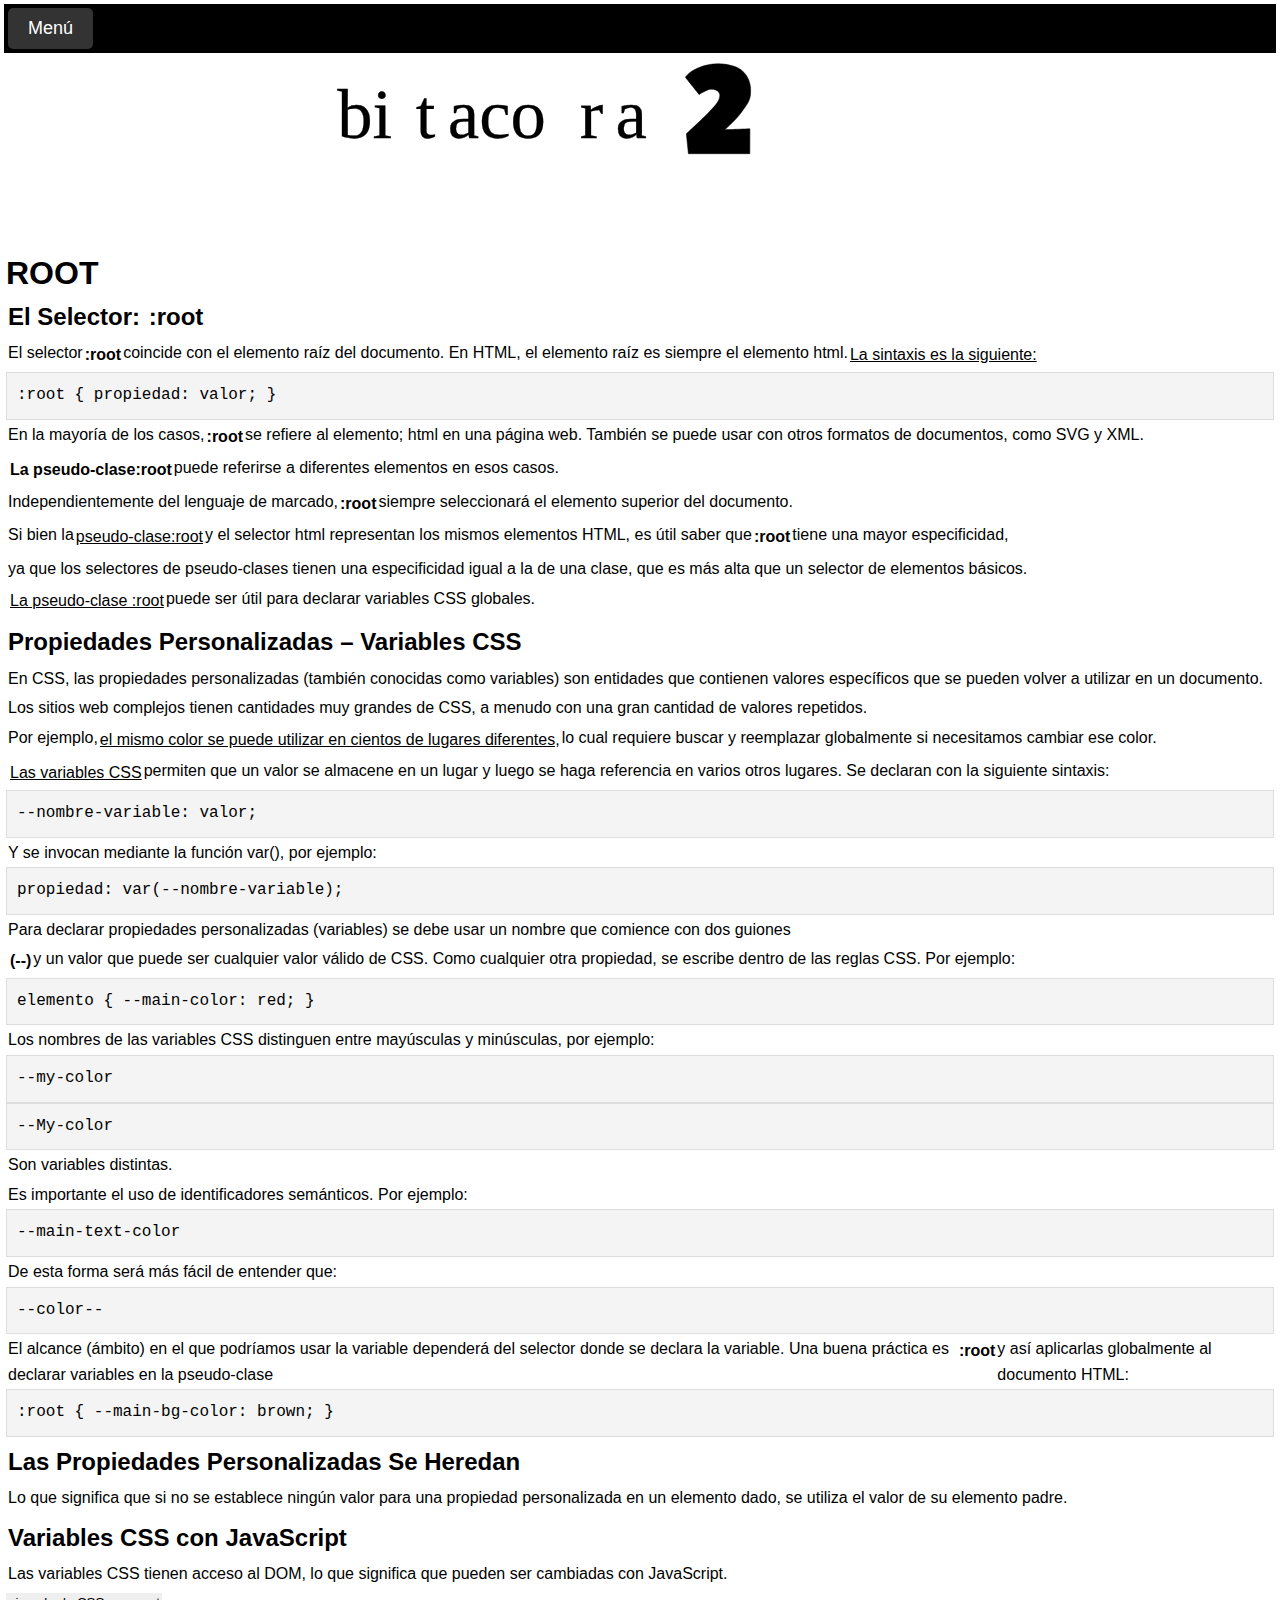
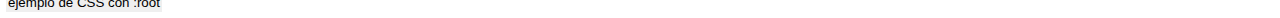
<file: root.html>
<!DOCTYPE html>
<html lang="en">
<head>
    <meta charset="UTF-8">
    <meta name="viewport" content="width=device-width, initial-scale=1.0">
    <title>ROOT</title>
    <link rel="stylesheet" href="css_bit2.css">
    <link rel="stylesheet" href="rootejem.css">
    <link rel="stylesheet" href="menu_avansa/Untitled-1.css">
</head>

<body>


    <section id="menu_desplave">
        <div class="menu-container">
            <button id="menu-toggle" class="menu-toggle">Menú</button>
            <div id="menu" class="menu">
              <ul>
                <li><a href="index.html">Introducción al modelo flexbox </a></li>
                <li><a href="imagenes_responsivas.html">Imágenes responsivas </a></li>
                <li><a href="tipografia_responsiva.html">Tipografía responsiva </a></li>
                <li><a href="root.html">root</a></li>
                <li><a href="regla support.html">Regla support </a></li>
                <li><a href="grid.html">Grid </a></li>
                <li><a href="framework.html">Framework</a> </li>
                <li><a href="first_movil.html">First móvil </a></li>
                <li><a href="unidades_responsivas.html">unidades_responsivas</a></li>
              </ul>
            </div>
          </div>
        
          <script src="menu_avansa/script.js"></script>
    
    </section>
    <section id="titulo">
        <img src="imagenes/SVG/tutulo.svg" alt="bit">
        </section>
       
    
<!-- script para cambio de color con root  -->
       
       <script>
           const activadores = document.getElementsByClassName('activar');
       
           for (let i = 0; i < activadores.length; i++) {
               activadores[i].addEventListener('click', function() {
                   const listaOculta = this.nextElementSibling; 
                   if (listaOculta.classList.contains('oculto')) {
                       listaOculta.classList.remove('oculto');
                       listaOculta.classList.add('visible');
                   } else {
                       listaOculta.classList.remove('visible');
                       listaOculta.classList.add('oculto');
                   }
               });
           }
       </script>
    




    

<script>
    var x = document.querySelector(':root');

    function mifuncion() {
    x.style.setProperty('--main-color', 'black');
    }
</script>





<h1>ROOT</h1>

<section class="contenido">
    <h2>El Selector: <B>:root</B></h2>
    <p>El selector <b>:root </b>coincide con el elemento raíz del documento. En HTML, el elemento raíz es siempre el elemento html. 
    <u> La sintaxis es la siguiente:</u></p>

    <div class="codigo">:root { propiedad: valor; }</div>
    
    <p>En la mayoría de los casos, <b>:root</b> se refiere al elemento; html en una página web. 
        También se puede usar con otros formatos de documentos, como SVG y XML.</p>
    <p>  <b>La pseudo-clase:root</b>  puede referirse a diferentes elementos en esos casos. </p>   
    <p> Independientemente del lenguaje de marcado, <b>:root</b> siempre seleccionará el elemento superior del documento.</p>
    <p>Si bien la  <u>pseudo-clase:root</u> y el selector html representan los mismos elementos HTML, es útil saber 
    que <b>:root</b> tiene una mayor especificidad, </p>
   <p> ya que los selectores de pseudo-clases tienen una especificidad igual 
    a la de una clase, que es más alta que un selector de elementos básicos.</p>
 <p>  <u>La pseudo-clase :root</u> puede ser útil para declarar variables CSS globales.</p>
   


</section>

<section class="contenido">
    <h2>Propiedades Personalizadas – Variables CSS</h2>
    <p>En CSS, las propiedades personalizadas (también conocidas como variables) 
        son entidades que contienen valores específicos que se pueden volver a utilizar en un documento.</p>

    <p> Los sitios web complejos tienen cantidades muy grandes de CSS, a menudo con una gran cantidad de valores repetidos.</p>
    <p> Por ejemplo,<u>el mismo color se puede utilizar en cientos de lugares diferentes,</u>  lo cual requiere buscar y reemplazar globalmente
           si necesitamos cambiar ese color. </p>
    <p> <u>Las variables CSS</u> permiten que un valor se almacene en un lugar y luego se haga referencia en varios otros lugares.
         Se declaran con la siguiente sintaxis:</p>
    <div class="codigo">--nombre-variable: valor;</div>
    <p>Y se invocan mediante la función var(), por ejemplo:</p>
    <div class="codigo">propiedad: var(--nombre-variable);</div>
    <p>Para declarar propiedades personalizadas (variables) se debe usar un nombre que comience con dos guiones</p>
    <p>   <b>(--)</b>  y un valor que puede ser cualquier valor válido de CSS. Como cualquier otra propiedad,
         se escribe dentro de las reglas CSS. Por ejemplo:</p> 
    <div class="codigo">elemento { --main-color: red; }</div>
    <p>Los nombres de las variables CSS distinguen entre mayúsculas y minúsculas, por ejemplo:</p>
    <div class="codigo">--my-color</div>
    <div class="codigo">--My-color</div>
    <p>Son variables distintas.</p>
    <p>Es importante el uso de identificadores semánticos. Por ejemplo:</p>
    <div class="codigo">--main-text-color</div>
    <p>De esta forma será más fácil de entender que:</p>
    <div class="codigo">--color--</div>
    <p>El alcance (ámbito) en el que podríamos usar la variable dependerá del selector donde se declara la variable. 
        Una buena práctica es declarar variables en la pseudo-clase <b>:root </b> y así aplicarlas globalmente al documento HTML:</p>
    <div class="codigo">:root { --main-bg-color: brown; }</div>
</section>

<section class="contenido">
    <h2>Las Propiedades Personalizadas Se Heredan</h2>
    <p>Lo que significa que si no se establece ningún valor para una propiedad personalizada 
        en un elemento dado, se utiliza el valor de su elemento padre.</p>
</section>

<section class="contenido">
    <h2>Variables CSS con JavaScript</h2>
    <p>Las variables CSS tienen acceso al DOM, lo que significa que pueden ser cambiadas con JavaScript.</p>
</section>




<fieldset>
    <button onclick="mifuncion()">ejemplo de CSS con :root</button>
    </fieldset>
</body>
















</body>
</html>
</file>
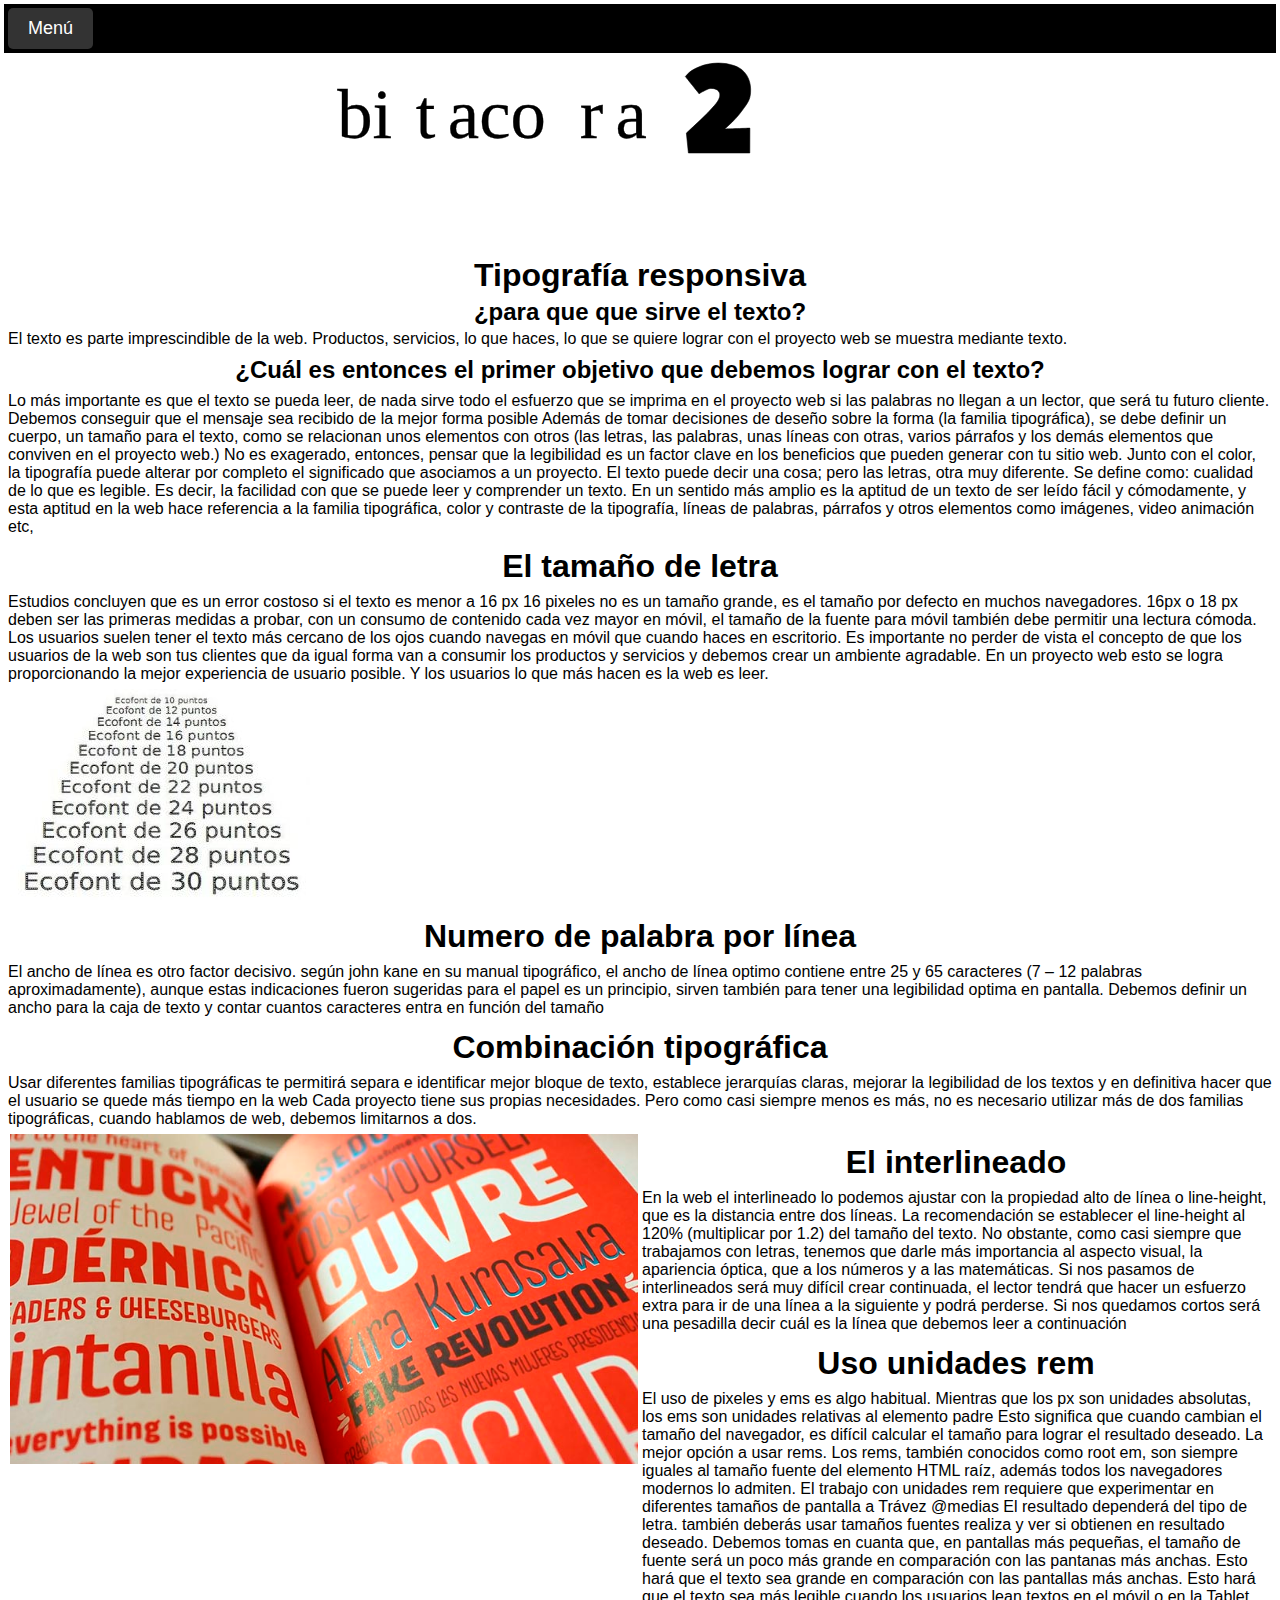
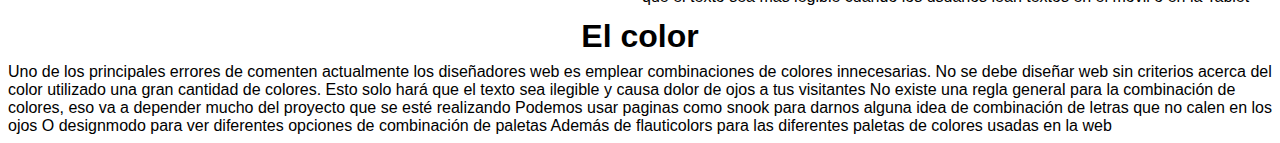
<file: tipografia_responsiva.html>
<!DOCTYPE html>
<html lang="en">
<head>
    <meta charset="UTF-8">
    <meta name="viewport" content="width=device-width, initial-scale=1.0">
    <link rel="stylesheet" href="css_bit2.css">
    <link rel="stylesheet" href="menu_avansa/Untitled-1.css">
    <title>tipografia responsiva</title>
</head>
<body>
    
    <section id="menu_desplave">
        <div class="menu-container">
            <button id="menu-toggle" class="menu-toggle">Menú</button>
            <div id="menu" class="menu">
              <ul>
                <li><a href="index.html">Introducción al modelo flexbox </a></li>
                <li><a href="imagenes_responsivas.html">Imágenes responsivas </a></li>
                <li><a href="tipografia_responsiva.html">Tipografía responsiva </a></li>
                <li><a href="root.html">root</a></li>
                <li><a href="regla support.html">Regla support </a></li>
                <li><a href="grid.html">Grid </a></li>
                <li><a href="framework.html">Framework</a> </li>
                <li><a href="first_movil.html">First móvil </a></li>
                <li><a href="unidades_responsivas.html">unidades_responsivas</a></li>
              </ul>
            </div>
          </div>
        
          <script src="menu_avansa/script.js"></script>
    
    </section>
      
<style>
h1{ text-align: center;}
h2{ text-align: center;}



</style>
 
    <section id="titulo">
        <img src="imagenes/SVG/tutulo.svg" alt="bit">
        </section>
       
      
    <section>
        <h1>Tipografía responsiva </h1>
        <h2>¿para que que sirve el texto?</h2>
        <p>El texto es parte imprescindible de la web. Productos, servicios, lo que haces,
             lo que se quiere lograr con el proyecto web se muestra mediante texto. </p>
        <p><h2>¿Cuál es entonces el primer objetivo que debemos lograr con el texto?</h2>  </p>
        <p>Lo más importante es que el texto se pueda leer, de nada sirve todo el esfuerzo que se imprima en el proyecto web si las palabras 
            no llegan a un lector, que será tu futuro cliente. Debemos conseguir que el mensaje sea recibido de la mejor forma posible 
            Además de tomar decisiones de deseño sobre la forma (la familia tipográfica), se debe definir un cuerpo, un tamaño para el texto,
             como se relacionan unos elementos con otros (las letras, las palabras, unas líneas con otras, varios párrafos y los demás elementos 
             que conviven en el proyecto web.)
            No es exagerado, entonces, pensar que la legibilidad es un factor clave en los beneficios que pueden generar con tu sitio 
            web. Junto con el color, la tipografía puede alterar por completo el significado que asociamos a un proyecto.
            El texto puede decir una cosa; pero las letras, otra muy diferente. 
            Se define como: cualidad de lo que es legible. Es decir, la facilidad con que se puede leer y comprender un texto.
            En un sentido más amplio es la aptitud de un texto de ser leído fácil y cómodamente, y esta aptitud en la web hace referencia a 
            la familia tipográfica, color y contraste de la tipografía, líneas de palabras, párrafos y otros elementos como imágenes, video 
            animación etc,
            </p>
    </section>
<section>
    <p><h1>El tamaño de letra </h1></p>
    <p>Estudios concluyen que es un error costoso si el texto es menor a 16 px
        16 pixeles no es un tamaño grande, es el tamaño por defecto en muchos navegadores. 
        16px o 18 px deben ser las primeras medidas a probar, con un consumo de contenido cada vez mayor en móvil, 
        el tamaño de la fuente para móvil también debe permitir una lectura cómoda. Los usuarios suelen tener el texto más 
        cercano de los ojos cuando navegas en móvil que cuando haces en escritorio. 
        Es importante no perder de vista el concepto de que los usuarios de la web son tus clientes que da igual forma van a
         consumir los productos y servicios y debemos crear un ambiente agradable. En un proyecto web esto se logra proporcionando
          la mejor experiencia de usuario posible. Y los usuarios lo que más hacen es la web es leer.
        </p>
        <div> <img src="imagenes/letra_tamaño.jpg" alt="letras"></div>
</section>

<section>
    <p><h1>Numero de palabra por línea </h1></p>
    <p>El ancho de línea es otro factor decisivo. según john kane en su manual tipográfico, el ancho
         de línea optimo contiene entre 25 y 65 caracteres (7 – 12 palabras aproximadamente), aunque estas indicaciones
          fueron sugeridas para el papel es un principio, sirven también para tener una legibilidad optima en pantalla.
           Debemos definir un ancho
         para la caja de texto y contar cuantos caracteres entra en función del tamaño</p>
</section>

<section>
    <p><h1>Combinación tipográfica </h1></p>
    <p>Usar diferentes familias tipográficas te permitirá separa e identificar mejor bloque de texto,
         establece jerarquías claras, mejorar la legibilidad de los textos y en definitiva hacer que el usuario se quede más 
         tiempo en la web 
        Cada proyecto tiene sus propias necesidades. Pero como casi siempre menos es más, no es necesario utilizar más de dos familias
         tipográficas, cuando hablamos de web, debemos limitarnos a dos.
        </p>
        <div><img src="imagenes/combinacion.jpg" alt="combinacion" style="float: left;" width="50%"></div>
</section>
<section>
    <p><h1>El interlineado </h1></p>
    <p>En la web el interlineado lo podemos ajustar con la propiedad alto de línea o line-height, que es la distancia entre dos líneas.
        La recomendación se establecer el line-height al 120% (multiplicar por 1.2) del tamaño del texto.
        No obstante, como casi siempre que trabajamos con letras, tenemos que darle más importancia al aspecto visual, la apariencia
         óptica, que a los números y a las matemáticas.
        Si nos pasamos de interlineados será muy difícil crear continuada, el lector tendrá que hacer un esfuerzo extra para ir de una 
        línea a la siguiente y podrá perderse. Si nos quedamos cortos será una pesadilla decir cuál es la línea que debemos leer
        a continuación   
        </p>
</section>


<section>

<p><h1>Uso unidades rem</h1></p>
<p>El uso de pixeles y ems es algo habitual. Mientras que los px son unidades absolutas, los ems son unidades relativas al elemento padre 
    Esto significa que cuando cambian el tamaño del navegador, es difícil calcular el tamaño para lograr el resultado deseado. La mejor
     opción a usar rems. Los rems, también conocidos como root em, son siempre iguales al tamaño fuente del elemento HTML raíz, además todos los
      navegadores modernos lo admiten. El trabajo con unidades rem requiere que experimentar en diferentes tamaños de pantalla a Trávez @medias
    El resultado dependerá del tipo de letra. también deberás usar tamaños fuentes realiza y ver si obtienen en resultado deseado.
     Debemos tomas en cuanta que, en pantallas más pequeñas, el tamaño de fuente será un poco más grande en comparación con las pantanas más anchas. Esto hará que el texto sea grande en comparación con las pantallas más anchas. Esto hará que el texto sea más legible cuando los usuarios lean textos en el móvil o en la Tablet 
    </p>
</section>


<section>
    <p><h1>El color </h1></p>
    <p>Uno de los principales errores de comenten actualmente los diseñadores web es emplear combinaciones de colores innecesarias. 
        No se debe diseñar web sin criterios acerca del color utilizado una gran cantidad de colores. Esto solo hará que el texto sea ilegible
         y causa dolor de ojos a tus visitantes 
        No existe una regla general para la combinación de colores, eso va a depender mucho del proyecto que se esté realizando
        Podemos usar paginas como snook para darnos alguna idea de combinación de letras que no calen en los ojos 
        O designmodo para ver diferentes opciones de combinación de paletas 
        Además de flauticolors para las diferentes paletas de colores usadas en la web 
        </p>
</section>


</body>
</html>
</file>
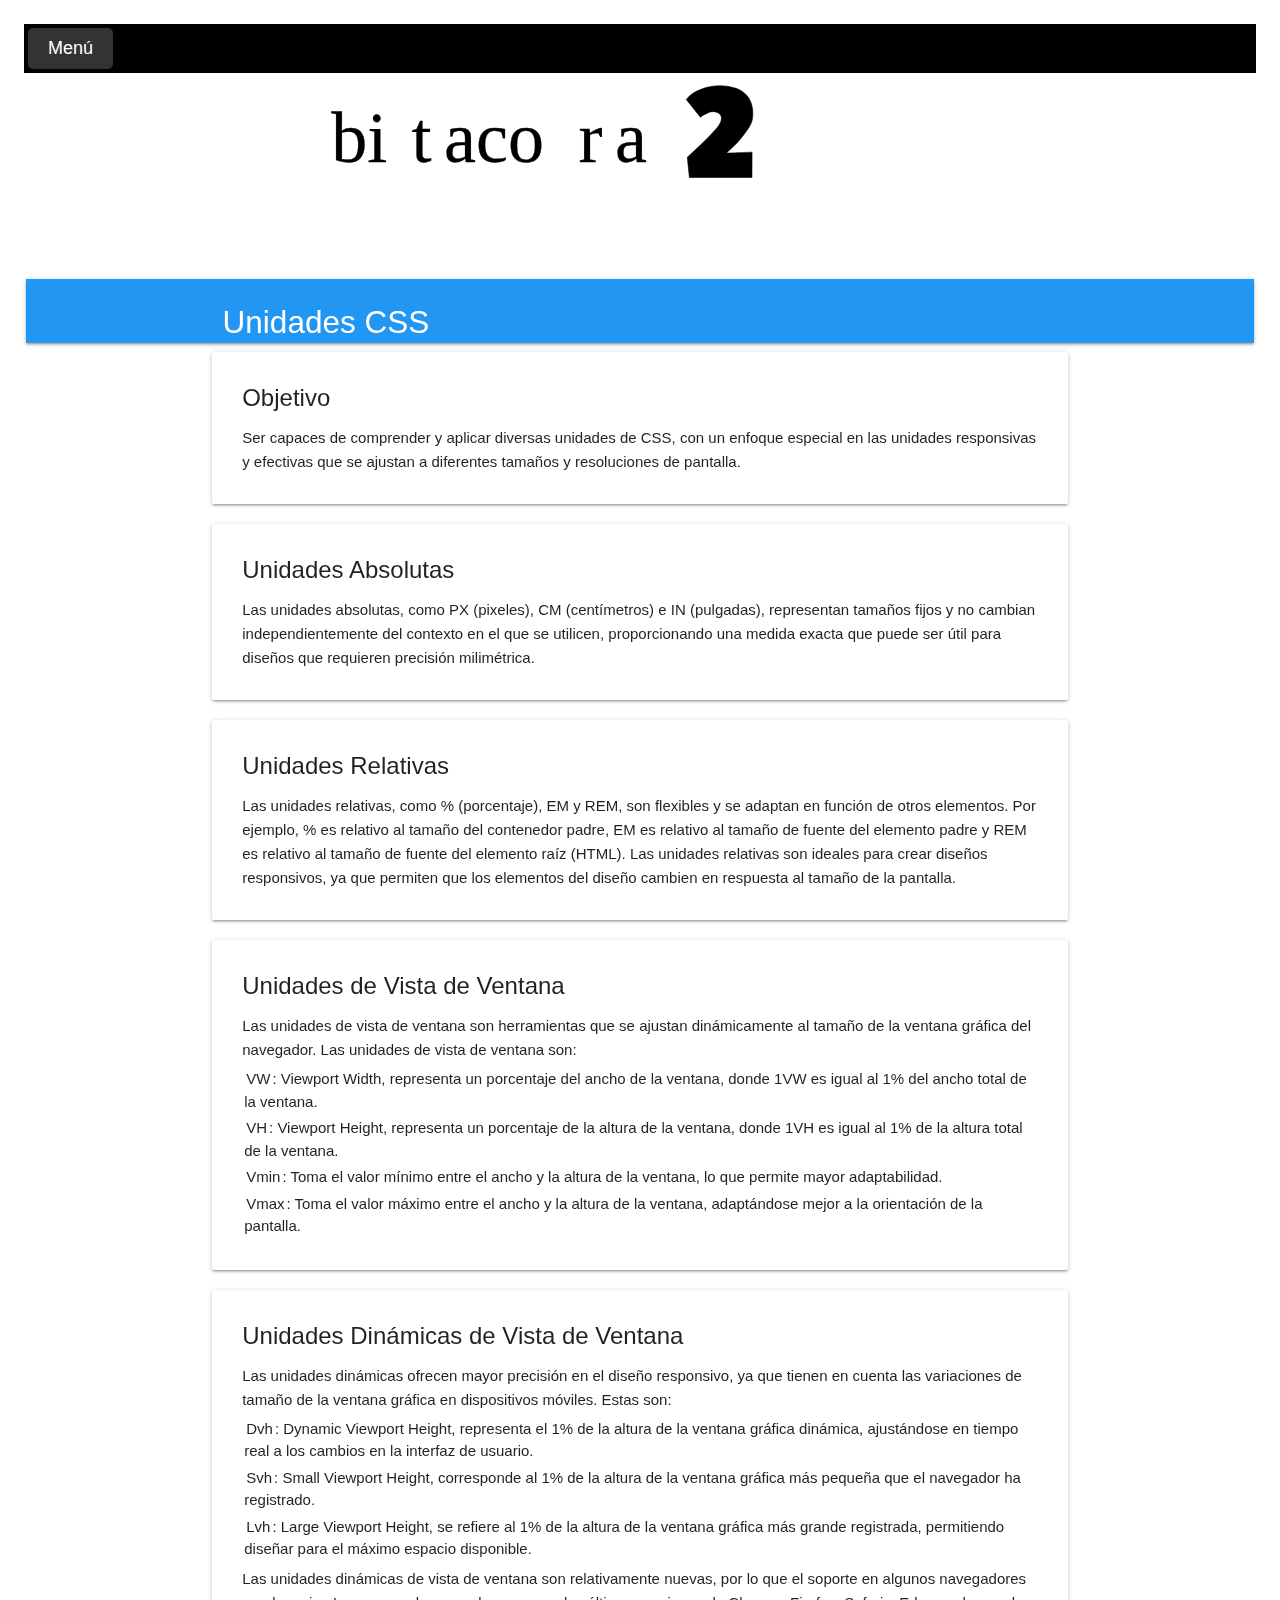
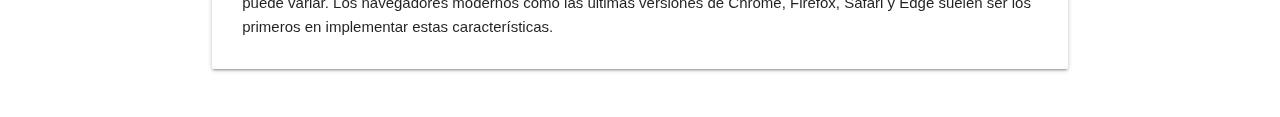
<file: unidades_responsivas.html>
<!DOCTYPE html>
<html lang="es">

<head>
    <meta charset="UTF-8">
    <meta name="viewport" content="width=device-width, initial-scale=1.0">
    <title>Unidades CSS</title>
    <link href="https://cdnjs.cloudflare.com/ajax/libs/materialize/1.0.0/css/materialize.min.css" rel="stylesheet">
    <link href="https://fonts.googleapis.com/icon?family=Material+Icons" rel="stylesheet">
    <link rel="stylesheet" href="unidades_responsivas.css">
    <link rel="stylesheet" href="menu_avansa/Untitled-1.css">
    <link rel="stylesheet" href="css_bit2.css">
</head>

<body>


    <section id="menu_desplave">
        <div class="menu-container">
            <button id="menu-toggle" class="menu-toggle">Menú</button>
            <div id="menu" class="menu">
              <ul>
                <li><a href="index.html">Introducción al modelo flexbox </a></li>
                <li><a href="imagenes_responsivas.html">Imágenes responsivas </a></li>
                <li><a href="tipografia_responsiva.html">Tipografía responsiva </a></li>
                <li><a href="root.html">root</a></li>
                <li><a href="regla support.html">Regla support </a></li>
                <li><a href="grid.html">Grid </a></li>
                <li><a href="framework.html">Framework</a> </li>
                <li><a href="first_movil.html">First móvil </a></li>
                <li><a href="unidades_responsivas.html">unidades_responsivas</a></li>
              </ul>
            </div>
          </div>
        
          <script src="menu_avansa/script.js"></script>
    
    </section>







    <div class="grid-container1">
        <div class="grid-item itema">
            <section id="titulo">
            <img src="imagenes/SVG/tutulo.svg" alt="bit">
            </section></div>

          

   
    <nav class="blue">
        <div class="nav-wrapper container">
            <a href="#" class="brand-logo">Unidades CSS</a>
        </div>
    </nav>

  
    <div class="container">

       
        <div class="card">
            <div class="card-content">
                <span class="card-title">Objetivo</span>
                <p class="content">Ser capaces de comprender y aplicar diversas unidades de CSS, con un enfoque especial en las unidades responsivas y efectivas que se ajustan a diferentes tamaños y resoluciones de pantalla.</p>
            </div>
        </div>

       
        <div class="card">
            <div class="card-content">
                <span class="card-title">Unidades Absolutas</span>
                <p class="content">Las unidades absolutas, como PX (pixeles), CM (centímetros) e IN (pulgadas), representan tamaños fijos y no cambian independientemente del contexto en el que se utilicen, proporcionando una medida exacta que puede ser útil para diseños que requieren precisión milimétrica.</p>
            </div>
        </div>

        
        <div class="card">
            <div class="card-content">
                <span class="card-title">Unidades Relativas</span>
                <p class="content">Las unidades relativas, como % (porcentaje), EM y REM, son flexibles y se adaptan en función de otros elementos. Por ejemplo, % es relativo al tamaño del contenedor padre, EM es relativo al tamaño de fuente del elemento padre y REM es relativo al tamaño de fuente del elemento raíz (HTML). Las unidades relativas son ideales para crear diseños responsivos, ya que permiten que los elementos del diseño cambien en respuesta al tamaño de la pantalla.</p>
            </div>
        </div>

       
        <div class="card">
            <div class="card-content">
                <span class="card-title">Unidades de Vista de Ventana</span>
                <p class="content">Las unidades de vista de ventana son herramientas que se ajustan dinámicamente al tamaño de la ventana gráfica del navegador. Las unidades de vista de ventana son:</p>
                <ul>
                    <li><strong>VW</strong>: Viewport Width, representa un porcentaje del ancho de la ventana, donde 1VW es igual al 1% del ancho total de la ventana.</li>
                    <li><strong>VH</strong>: Viewport Height, representa un porcentaje de la altura de la ventana, donde 1VH es igual al 1% de la altura total de la ventana.</li>
                    <li><strong>Vmin</strong>: Toma el valor mínimo entre el ancho y la altura de la ventana, lo que permite mayor adaptabilidad.</li>
                    <li><strong>Vmax</strong>: Toma el valor máximo entre el ancho y la altura de la ventana, adaptándose mejor a la orientación de la pantalla.</li>
                </ul>
            </div>
        </div>

       
        <div class="card">
            <div class="card-content">
                <span class="card-title">Unidades Dinámicas de Vista de Ventana</span>
                <p class="content">Las unidades dinámicas ofrecen mayor precisión en el diseño responsivo, ya que tienen en cuenta las variaciones de tamaño de la ventana gráfica en dispositivos móviles. Estas son:</p>
                <ul>
                    <li><strong>Dvh</strong>: Dynamic Viewport Height, representa el 1% de la altura de la ventana gráfica dinámica, ajustándose en tiempo real a los cambios en la interfaz de usuario.</li>
                    <li><strong>Svh</strong>: Small Viewport Height, corresponde al 1% de la altura de la ventana gráfica más pequeña que el navegador ha registrado.</li>
                    <li><strong>Lvh</strong>: Large Viewport Height, se refiere al 1% de la altura de la ventana gráfica más grande registrada, permitiendo diseñar para el máximo espacio disponible.</li>
                </ul>
                <p class="content">Las unidades dinámicas de vista de ventana son relativamente nuevas, por lo que el soporte en algunos navegadores puede variar. Los navegadores modernos como las últimas versiones de Chrome, Firefox, Safari y Edge suelen ser los primeros en implementar estas características.</p>
            </div>
        </div>

    </div> 

    <script src="https://cdnjs.cloudflare.com/ajax/libs/materialize/1.0.0/js/materialize.min.js"></script>
    <script>
       
        document.addEventListener('DOMContentLoaded', function () {
            var elems = document.querySelectorAll('.sidenav');
            var instances = M.Sidenav.init(elems);
        });
    </script>
</body>

</html>
</file>
<file: first_movil.css>
.grid-container1{
    box-sizing: border-box;
    width: 100%;
    height: 35vh;
    display: grid;
    grid-template-areas: 
    "itema itema itema"
    "itemb itemb itemb";
}

.itema{
    height: 20vh;
    grid-template-columns: 1fr;
    color: white;
    grid-area: itema;
    background-color: black;
}
.itemb{
    height: 10vh;
    grid-template-columns: 5fr;
    grid-area: itemb;
    background-color: chocolate;
}

.grid-container2{
    box-sizing: border-box;
    width: 100%;
    height: 100%;
   
    display: grid;
    grid-template-areas: 
    "item1 item1 item1 item2"
    "item1 item1 item1 item2"
    "item1 item1 item1 item2"
    "item1 item1 item1 item2";
    
}

.item1{
    grid-area: item1;
    border: 2px black solid;
    width: 100%;
}
.item2{
    grid-area: item2;
    border: 2px black solid;
    background-color: rgb(90, 184, 231);
    width: 100%;
}


p{
    font-size: 16px;
}

ul{
    text-align: center;
}
</file>
<file: css_bit2.css>
*{
    border:2px solid rgba(255, 255, 255, 0) ;
}
 /* index general*/
section p {
    display: flex;
 }

#titulo{
    display: flex;
    height: 200px;
    background-color: rgb(255, 255, 255);
    justify-content: center;
    
}

.mapa{
    display: flex;
   justify-content: space-between;
} 
p a{
    color: aliceblue;
}

nav {
    background-color: #333;
    color: white;
    padding: 5px 10px;
    display: flex;
   
    
}
nav p{
    transition: background-color 0.3s;
    margin-right: 20px;
}
nav p:hover {
    background-color: #555;
}

nav ul {
    list-style-type: none;
    margin: 0;
    padding: 0;
    display: none;
}

nav ul li {
    margin-right: 20px;
}
nav ul li a {
    color: white;
    text-decoration: none;
    padding: 8px 16px;
    transition: background-color 0.3s;
}
nav ul li a:hover {
    background-color: #555;
}

section img{
    max-width: 100%;
}



/*.img{
    background-image: url(imagenes/mono.jpg);
}
/* en esta parte establecimos la primera imagen a usar la cual 
puede ser de gran tamaño 
y mejor calidad
@media screen and (max-width:720px) {
.img{
    background-image: url(imagenes/mono2.jpg);
}     
}
/* cuando llegamos a una pantalla de 720px la imagen de fondo 
que usamos anteriormente en pantallas grandes se cambia por una imagen
 similar a la anterior, pero con menos peso y
 una calidad lo más eficiente posible*/

 /*zana de pagina principal*/

 .sec_1 ul{
    width: 400px;
    height: auto;
    
 }
 .ima1{
    width: 800px;
    max-width: 100%;
 }
</file>
<file: menu_avansa/Untitled-1.css>
* {
    margin: 0;
    padding: 0;
    box-sizing: border-box;
  }
  
  body {
    font-family: Arial, sans-serif;
  }
  #menu_desplave{
  display: flex;
  background-color: black;
  height: 100%;
  position: sticky;
  top: 0px;
  }
  .menu-container {
    position: relative;
  }
  
  .menu-toggle {
    background-color: #333;
    color: white;
    font-size: 18px;
    border: none;
    padding: 10px 20px;
    cursor: pointer;
    border-radius: 5px;
    transition: background-color 0.3s ease;
  }
  
  .menu-toggle:hover {
    background-color: #444;
  }
  
  /* Estilos del menú */
  .menu {
    position: fixed;
    top: 0;
    left: -250px;
    width: 250px;
    height: 100%;
    background-color: #333;
    color: white;
    transition: left 0.3s ease-in-out;
  }
  
  .menu ul {
    list-style-type: none;
    padding: 20px;
  }
  
  .menu ul li {
    margin: 15px 0;
  }
  
  .menu ul li a {
    color: white;
    text-decoration: none;
    font-size: 18px;
    display: block;
    transition: color 0.3s ease;
  }
  
  .menu ul li a:hover {
    color: #00bcd4;
  }
  

  .menu.open {
    left: 0;
  }
</file>
<file: estile2.css>
.grid-container{
    box-sizing: border-box;
    width: 100%;
    height: 100vh;
    display: grid;
    gap: 10px 20px;
    grid-template-areas: 
    "item1 item1 item1"
    "item2 item2 item2"
    "item3 item4 item4"
    "item5 item5 item6"
    "item7 item8 item6";
    padding: 5px;
}
.grid-item{
    background-color: rgba(152, 205, 227, 0.413);
    text-align: center;
}
.item1{
    grid-area: item1;
    background-color: rgb(0, 0, 0);
}
.item2{
    grid-area: item2;
    background-color: rgb(20, 193, 212);
}.item3{
    grid-area: item3;
}.item4{
    grid-area: item4;
}.item5{
    grid-area: item5;
}.item6{
    grid-area: item6;
}.item7{
    grid-area: item7;
}.item8{
    grid-area: item8;
    background-color: rgba(155, 232, 77, 0.534);
}

@media screen and (max-width: 800px) {
    .grid-container{
        grid-template-areas: 
        "item1 item1 item1"
        "item2 item2 item2"
        "item3 item4 item4"
        "item5 item6 item6"
        "item7 item8 item8";
      
    }
}
</file>
<file: imagenes_grid.css>
.image-container {
    display: none; 
    position: fixed;
    top: 0;
    left: 0;
    width: 100%;
    height: 100%;
    background-color: rgba(0, 0, 0, 0.7); 
    justify-content: center;
    align-items: center;
    z-index: 1000; 
}


.image-container img {
    max-width: 80%;
    max-height: 80%;
}


.btn {
    padding: 10px 20px;
    font-size: 16px;
    cursor: pointer;
    margin: 10px;
}
</file>
<file: imagenes_responsivas.css>
.foto{
    width: 400px;
    height: 300px;
}
.foto{
    background-image: url(imagenes/perro_pug_a.jpg);
    background-size: contain;
}
.foto2{
    background-size: 100% 100%;
}
.foto3{
    background-size: cover;
}
</file>
<file: rootejem.css>
:root{
    --main-color: rgb(255, 255, 255);/* varibale global va a  funcionar en todo el documento*/
    background-color: var(--main-color); /* varibles invocada*/ 
}

#caja{
    --div-color: green; /* variable local solo funcionan en este div y en sus decendientes*/
    background-color: blue;
    background-color: var(--div-color);
    color: var(--div-color);
}
#caja2{ /* hermano de caja no puede heredar*/
    background-color: aquamarine;
    background-color: var(--main-color); /* variable gloval */
    background-color: var(--div-color); /* no puede heredar una varible local*/
}


.contenido {
    line-height: 1.6;
}

.codigo {
    background-color: #f4f4f4;
    border: 1px solid #ddd;
    padding: 10px;
    font-family: 'Courier New', Courier, monospace;
}



@media screen and (max-width: 720px) {
    :root {
        --main-color: green; /* cuando llegue a 720px los elementos tomaran el nuevo color de la variable glocal*/ 
    }
    
}
</file>
<file: unidades_responsivas.css>
body {
    padding: 20px;
}

.section-title {
    margin-top: 30px;
    font-weight: bold;
    font-size: 1.5em;
}

.content {
    margin-top: 10px;
    line-height: 1.6;
}

.card-content {
    padding: 20px;
}

.card {
    margin-bottom: 20px;
}

.card-panel {
    margin-bottom: 30px;
}
</file>
